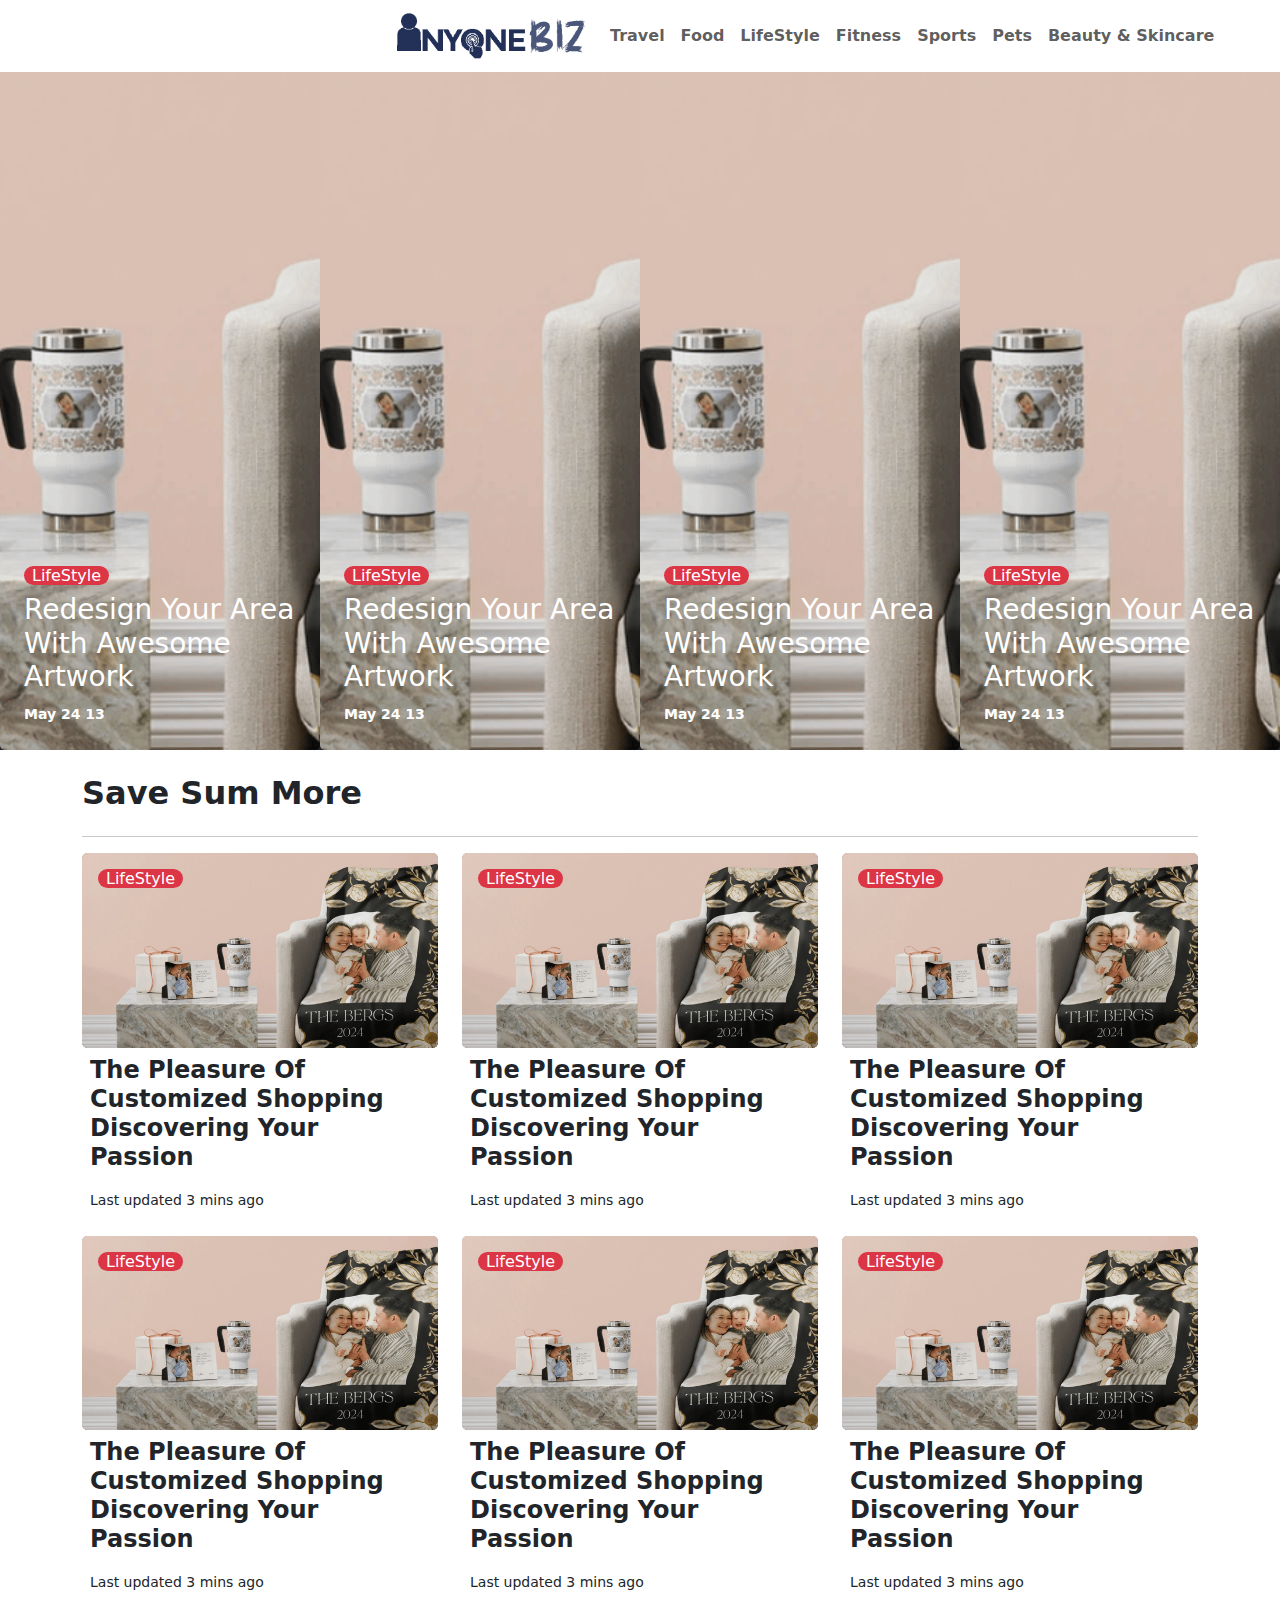
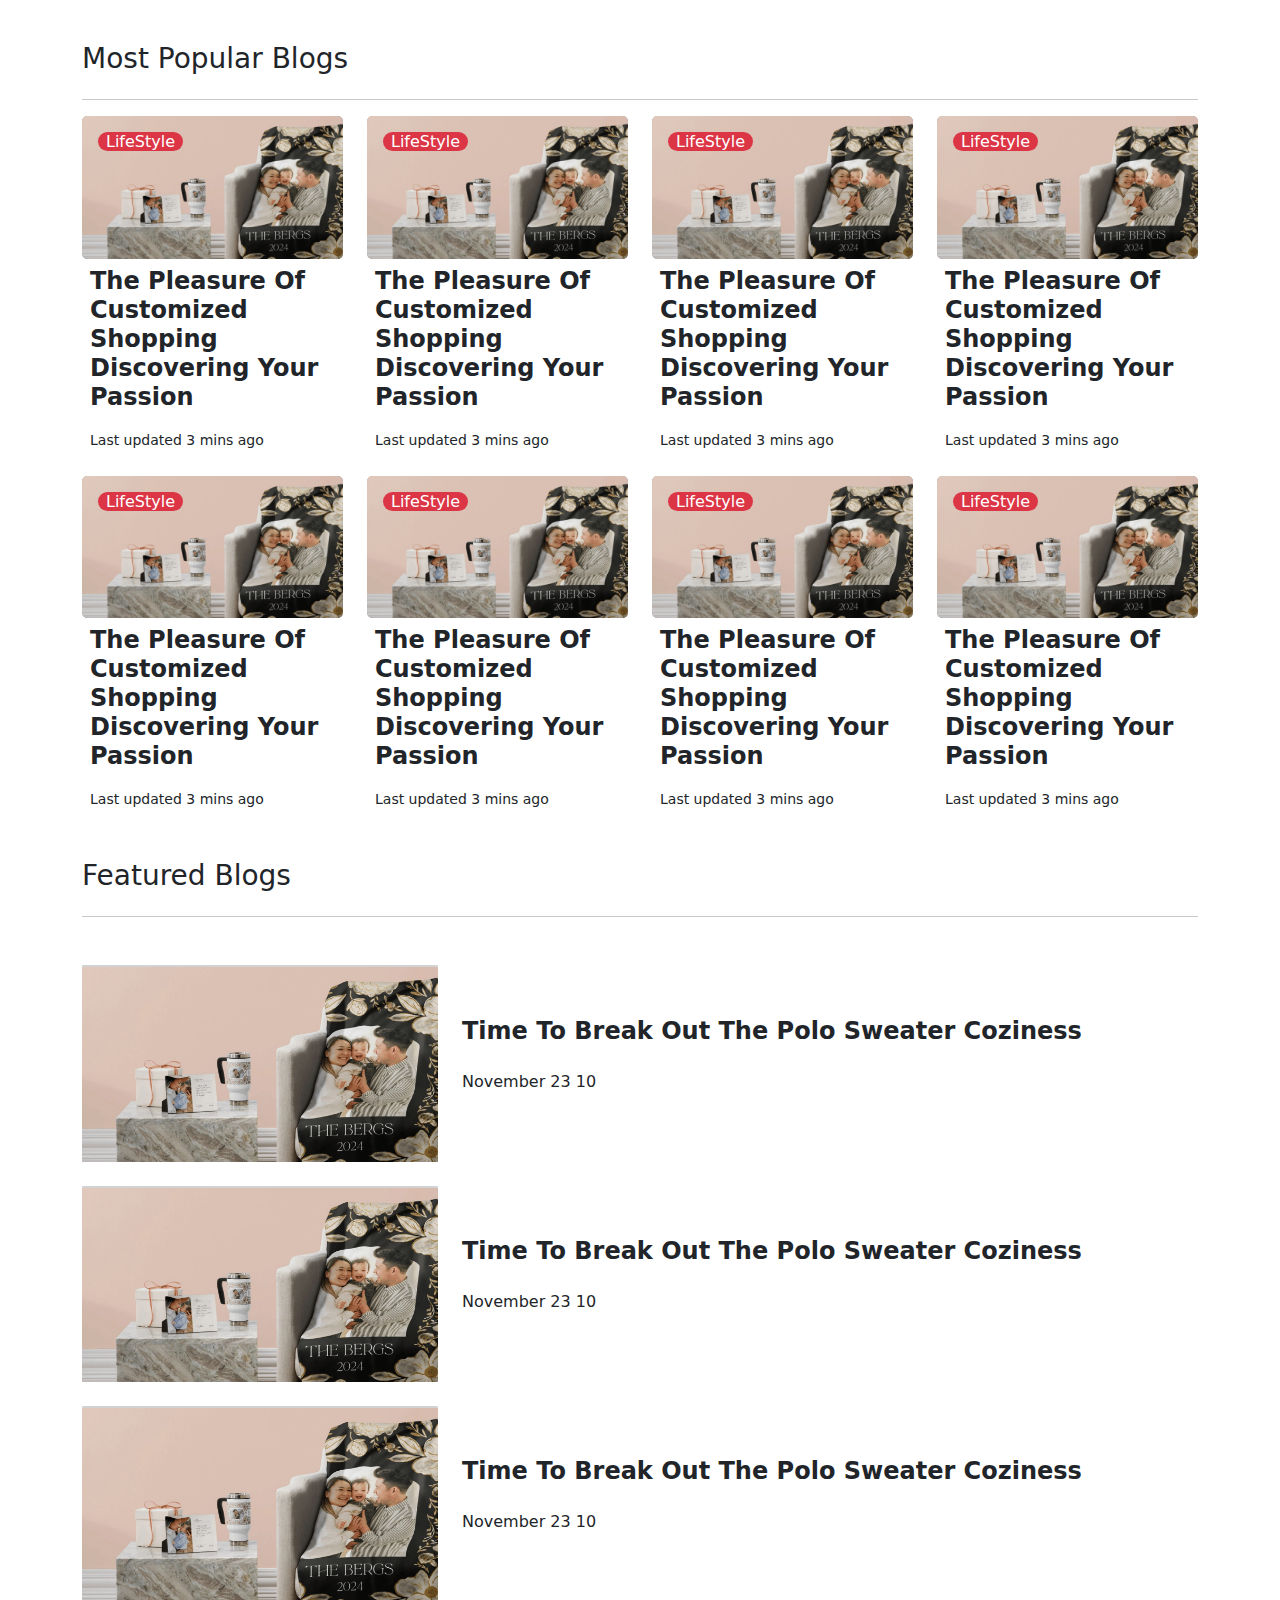
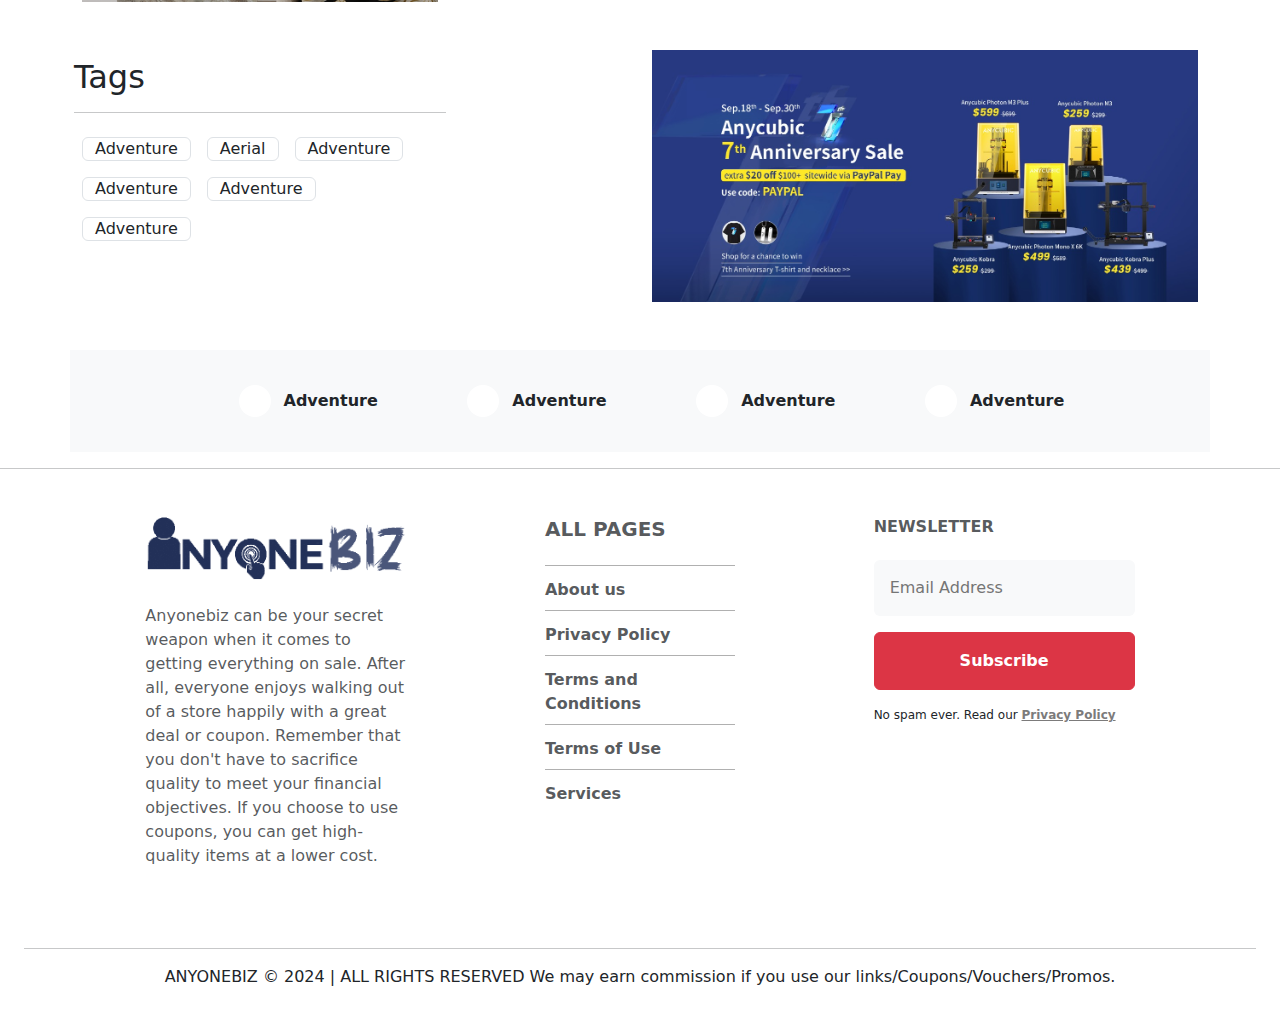
<file: AnyoneBiz/index.html>
<!doctype html>
<html lang="en">

<head>
    <meta charset="utf-8">
    <meta name="viewport" content="width=device-width, initial-scale=1">
    <title>Home</title>
    <link href="https://cdn.jsdelivr.net/npm/bootstrap@5.3.3/dist/css/bootstrap.min.css" rel="stylesheet"
        integrity="sha384-QWTKZyjpPEjISv5WaRU9OFeRpok6YctnYmDr5pNlyT2bRjXh0JMhjY6hW+ALEwIH" crossorigin="anonymous">
    <link rel="stylesheet" href="https://cdnjs.cloudflare.com/ajax/libs/font-awesome/6.5.2/css/all.min.css"
        integrity="sha512-SnH5WK+bZxgPHs44uWIX+LLJAJ9/2PkPKZ5QiAj6Ta86w+fsb2TkcmfRyVX3pBnMFcV7oQPJkl9QevSCWr3W6A=="
        crossorigin="anonymous" referrerpolicy="no-referrer" />
    <link rel="stylesheet" href="assets/scss/index.css">

</head>

<body>
    <!-- Navbar Start -->
    <header>
        <nav class="navbar navbar-expand-lg bg-white fixed-top">
            <div class="container-fluid">
                <a class="navbar-brand text-lg-end" href="/">
                    <img src="assets/images/logo.png" class="img-fluid col-4" alt="Logo">
                </a>
                <button class="navbar-toggler" type="button" data-bs-toggle="collapse" data-bs-target="#navbarNav"
                    aria-controls="navbarNav" aria-expanded="false" aria-label="Toggle navigation">
                    <span class="navbar-toggler-icon"></span>
                </button>
                <div class="collapse navbar-collapse" id="navbarNav">
                    <ul class="navbar-nav">
                        <li class="nav-item">
                            <a class="btn btn-light nav-link fw-bold" aria-current="page"
                                href="travel-section.html">Travel</a>
                        </li>
                        <li class="nav-item">
                            <a class="btn btn-light nav-link fw-bold" href="food-section.html">Food</a>
                        </li>
                        <li class="nav-item">
                            <a class="btn btn-light nav-link fw-bold" href="style-section.html">LifeStyle</a>
                        </li>
                        <li class="nav-item">
                            <a class="btn btn-light nav-link fw-bold" href="fitness-section.html">Fitness</a>
                        </li>
                        <li class="nav-item">
                            <a class="btn btn-light nav-link fw-bold" href="sports-section.html">Sports</a>
                        </li>
                        <li class="nav-item">
                            <a class="btn btn-light nav-link fw-bold" href="pets-section.html">Pets</a>
                        </li>
                        <li class="nav-item">
                            <a class="btn btn-light nav-link fw-bold" href="skincare-section.html">Beauty & Skincare</a>
                        </li>
                    </ul>
                </div>
            </div>
        </nav>
    </header>
    <!-- Navbar End -->

    <!-- Carousel Start -->
    <main>
        <div class="row g-0">
            <div class="col-lg-3 col-md-6 col-12">
                <a href="#" class="card text-bg-dark rounded-0 border-0">
                    <img src="assets/images/2343.png" class="card-img object-fit-cover" style="height: 750px;" alt="">
                    <div class="card-img-overlay d-flex flex-column justify-content-end p-4">
                        <h6 class="card-title"><span class="bg-danger rounded-5 px-2">LifeStyle</span></h6>
                        <h3 class="card-text">Redesign Your Area With Awesome Artwork</h3>
                        <p class="card-text"><small>May 24 13</small></p>
                    </div>
                </a>
            </div>
            <div class="col-lg-3 col-md-6 col-12">
                <a href="#" class="card text-bg-dark rounded-0 border-0">
                    <img src="assets/images/2343.png" class="card-img object-fit-cover" style="height: 750px;" alt="">
                    <div class="card-img-overlay d-flex flex-column justify-content-end p-4">
                        <h6 class="card-title"><span class="bg-danger rounded-5 px-2">LifeStyle</span></h6>
                        <h3 class="card-text">Redesign Your Area With Awesome Artwork</h3>
                        <p class="card-text"><small>May 24 13</small></p>
                    </div>
                </a>
            </div>
            <div class="col-lg-3 col-md-6 col-12">
                <a href="#" class="card text-bg-dark rounded-0 border-0">
                    <img src="assets/images/2343.png" class="card-img object-fit-cover" style="height: 750px;" alt="">
                    <div class="card-img-overlay d-flex flex-column justify-content-end p-4">
                        <h6 class="card-title"><span class="bg-danger rounded-5 px-2">LifeStyle</span></h6>
                        <h3 class="card-text">Redesign Your Area With Awesome Artwork</h3>
                        <p class="card-text"><small>May 24 13</small></p>
                    </div>
                </a>
            </div>
            <div class="col-lg-3 col-md-6 col-12">
                <a href="#" class="card text-bg-dark rounded-0 border-0">
                    <img src="assets/images/2343.png" class="card-img object-fit-cover" style="height: 750px;" alt="">
                    <div class="card-img-overlay d-flex flex-column justify-content-end p-4">
                        <h6 class="card-title"><span class="bg-danger rounded-5 px-2">LifeStyle</span></h6>
                        <h3 class="card-text">Redesign Your Area With Awesome Artwork</h3>
                        <p class="card-text"><small>May 24 13</small></p>
                    </div>
                </a>
            </div>
        </div>
    </main>
    <!-- Carousel End -->

    <!-- Blog Section Start -->
    <main>
        <section class="container my-3">
            <div class="">
                <h2 class="fw-bold py-2">
                    Save Sum More
                </h2>
                <hr>
                <div class="row">
                    <div class="col-lg-4 col-md-6 col-12">
                        <a href="#" class="card text-bg-dark border-0">
                            <img src="assets/images/2343.png" class="card-img" alt="...">
                            <div class="card-img-overlay">
                                <h6 class="card-title"><span class="bg-danger rounded-5 px-2">LifeStyle</span></h6>

                            </div>
                            <div class="bg-white p-2">
                                <a href="#" class="text-dark fw-bold h4">The Pleasure Of Customized Shopping Discovering
                                    Your
                                    Passion
                                </a>
                                <p class="text-dark mt-3"><small>Last updated 3 mins ago</small></p>
                            </div>
                        </a>
                    </div>
                    <div class="col-lg-4 col-md-6 col-12">
                        <a href="#" class="card text-bg-dark border-0">
                            <img src="assets/images/2343.png" class="card-img" alt="...">
                            <div class="card-img-overlay">
                                <h6 class="card-title"><span class="bg-danger rounded-5 px-2">LifeStyle</span></h6>

                            </div>
                            <div class="bg-white p-2">
                                <a href="#" class="text-dark fw-bold h4">The Pleasure Of Customized Shopping Discovering
                                    Your
                                    Passion
                                </a>
                                <p class="text-dark mt-3"><small>Last updated 3 mins ago</small></p>
                            </div>
                        </a>
                    </div>
                    <div class="col-lg-4 col-md-6 col-12">
                        <a href="#" class="card text-bg-dark border-0">
                            <img src="assets/images/2343.png" class="card-img" alt="...">
                            <div class="card-img-overlay">
                                <h6 class="card-title"><span class="bg-danger rounded-5 px-2">LifeStyle</span></h6>

                            </div>
                            <div class="bg-white p-2">
                                <a href="#" class="text-dark fw-bold h4">The Pleasure Of Customized Shopping Discovering
                                    Your
                                    Passion
                                </a>
                                <p class="text-dark mt-3"><small>Last updated 3 mins ago</small></p>
                            </div>
                        </a>
                    </div>
                    <div class="col-lg-4 col-md-6 col-12">
                        <a href="#" class="card text-bg-dark border-0">
                            <img src="assets/images/2343.png" class="card-img" alt="...">
                            <div class="card-img-overlay">
                                <h6 class="card-title"><span class="bg-danger rounded-5 px-2">LifeStyle</span></h6>

                            </div>
                            <div class="bg-white p-2">
                                <a href="#" class="text-dark fw-bold h4">The Pleasure Of Customized Shopping Discovering
                                    Your
                                    Passion
                                </a>
                                <p class="text-dark mt-3"><small>Last updated 3 mins ago</small></p>
                            </div>
                        </a>
                    </div>
                    <div class="col-lg-4 col-md-6 col-12">
                        <a href="#" class="card text-bg-dark border-0">
                            <img src="assets/images/2343.png" class="card-img" alt="...">
                            <div class="card-img-overlay">
                                <h6 class="card-title"><span class="bg-danger rounded-5 px-2">LifeStyle</span></h6>

                            </div>
                            <div class="bg-white p-2">
                                <a href="#" class="text-dark fw-bold h4">The Pleasure Of Customized Shopping Discovering
                                    Your
                                    Passion
                                </a>
                                <p class="text-dark mt-3"><small>Last updated 3 mins ago</small></p>
                            </div>
                        </a>
                    </div>
                    <div class="col-lg-4 col-md-6 col-12">
                        <a href="#" class="card text-bg-dark border-0">
                            <img src="assets/images/2343.png" class="card-img" alt="...">
                            <div class="card-img-overlay">
                                <h6 class="card-title"><span class="bg-danger rounded-5 px-2">LifeStyle</span></h6>

                            </div>
                            <div class="bg-white p-2">
                                <a href="#" class="text-dark fw-bold h4">The Pleasure Of Customized Shopping Discovering
                                    Your
                                    Passion
                                </a>
                                <p class="text-dark mt-3"><small>Last updated 3 mins ago</small></p>
                            </div>
                        </a>
                    </div>
                </div>
            </div>
        </section>
    </main>
    <!-- Blog Section End -->

    <!-- Popular Blogs Section Start -->
    <main>
        <section class="container my-3">
            <div>
                <h3 class="py-2">
                    Most Popular Blogs
                </h3>
                <hr>
                <div class="row">
                    <div class="col-lg-3 col-md-6 col-12">
                        <a href="#" class="card text-bg-dark border-0">
                            <img src="assets/images/2343.png" class="card-img" alt="...">
                            <div class="card-img-overlay">
                                <h6 class="card-title"><span class="bg-danger rounded-5 px-2">LifeStyle</span></h6>

                            </div>
                            <div class="bg-white p-2">
                                <a href="#" class="text-dark fw-bold h4">The Pleasure Of Customized Shopping Discovering
                                    Your
                                    Passion
                                </a>
                                <p class="text-dark mt-3"><small>Last updated 3 mins ago</small></p>
                            </div>
                        </a>
                    </div>
                    <div class="col-lg-3 col-md-6 col-12">
                        <a href="#" class="card text-bg-dark border-0">
                            <img src="assets/images/2343.png" class="card-img" alt="...">
                            <div class="card-img-overlay">
                                <h6 class="card-title"><span class="bg-danger rounded-5 px-2">LifeStyle</span></h6>

                            </div>
                            <div class="bg-white p-2">
                                <a href="#" class="text-dark fw-bold h4">The Pleasure Of Customized Shopping Discovering
                                    Your
                                    Passion
                                </a>
                                <p class="text-dark mt-3"><small>Last updated 3 mins ago</small></p>
                            </div>
                        </a>
                    </div>
                    <div class="col-lg-3 col-md-6 col-12">
                        <a href="#" class="card text-bg-dark border-0">
                            <img src="assets/images/2343.png" class="card-img" alt="...">
                            <div class="card-img-overlay">
                                <h6 class="card-title"><span class="bg-danger rounded-5 px-2">LifeStyle</span></h6>

                            </div>
                            <div class="bg-white p-2">
                                <a href="#" class="text-dark fw-bold h4">The Pleasure Of Customized Shopping Discovering
                                    Your
                                    Passion
                                </a>
                                <p class="text-dark mt-3"><small>Last updated 3 mins ago</small></p>
                            </div>
                        </a>
                    </div>
                    <div class="col-lg-3 col-md-6 col-12">
                        <a href="#" class="card text-bg-dark border-0">
                            <img src="assets/images/2343.png" class="card-img" alt="...">
                            <div class="card-img-overlay">
                                <h6 class="card-title"><span class="bg-danger rounded-5 px-2">LifeStyle</span></h6>

                            </div>
                            <div class="bg-white p-2">
                                <a href="#" class="text-dark fw-bold h4">The Pleasure Of Customized Shopping Discovering
                                    Your
                                    Passion
                                </a>
                                <p class="text-dark mt-3"><small>Last updated 3 mins ago</small></p>
                            </div>
                        </a>
                    </div>
                    <div class="col-lg-3 col-md-6 col-12">
                        <a href="#" class="card text-bg-dark border-0">
                            <img src="assets/images/2343.png" class="card-img" alt="...">
                            <div class="card-img-overlay">
                                <h6 class="card-title"><span class="bg-danger rounded-5 px-2">LifeStyle</span></h6>

                            </div>
                            <div class="bg-white p-2">
                                <a href="#" class="text-dark fw-bold h4">The Pleasure Of Customized Shopping Discovering
                                    Your
                                    Passion
                                </a>
                                <p class="text-dark mt-3"><small>Last updated 3 mins ago</small></p>
                            </div>
                        </a>
                    </div>
                    <div class="col-lg-3 col-md-6 col-12">
                        <a href="#" class="card text-bg-dark border-0 ">
                            <img src="assets/images/2343.png" class="card-img" alt="...">
                            <div class="card-img-overlay">
                                <h6 class="card-title"><span class="bg-danger rounded-5 px-2">LifeStyle</span></h6>

                            </div>
                            <div class="bg-white p-2">
                                <a href="#" class="text-dark fw-bold h4">The Pleasure Of Customized Shopping Discovering
                                    Your
                                    Passion
                                </a>
                                <p class="text-dark mt-3"><small>Last updated 3 mins ago</small></p>
                            </div>
                        </a>
                    </div>
                    <div class="col-lg-3 col-md-6 col-12">
                        <a href="#" class="card text-bg-dark border-0 ">
                            <img src="assets/images/2343.png" class="card-img" alt="...">
                            <div class="card-img-overlay">
                                <h6 class="card-title"><span class="bg-danger rounded-5 px-2">LifeStyle</span></h6>

                            </div>
                            <div class="bg-white p-2">
                                <a href="#" class="text-dark fw-bold h4">The Pleasure Of Customized Shopping Discovering
                                    Your
                                    Passion
                                </a>
                                <p class="text-dark mt-3"><small>Last updated 3 mins ago</small></p>
                            </div>
                        </a>
                    </div>
                    <div class="col-lg-3 col-md-6 col-12">
                        <a href="#" class="card text-bg-dark border-0 ">
                            <img src="assets/images/2343.png" class="card-img" alt="...">
                            <div class="card-img-overlay">
                                <h6 class="card-title"><span class="bg-danger rounded-5 px-2">LifeStyle</span></h6>

                            </div>
                            <div class="bg-white p-2">
                                <a href="#" class="text-dark fw-bold h4">The Pleasure Of Customized Shopping Discovering
                                    Your
                                    Passion
                                </a>
                                <p class="text-dark mt-3"><small>Last updated 3 mins ago</small></p>
                            </div>
                        </a>
                    </div>
                </div>
            </div>
        </section>
    </main>
    <!-- Popular Blogs Section End -->

    <!-- Featured Blogs Start -->
    <main>

        <section class="container">
            <h3 class="py-2">
                Featured Blogs
            </h3>
            <hr>
            <div class="mt-5">
                <div class="row align-items-center g-lg-4">
                    <!-- Left Side -->
                    <div class="col-lg-4 col-md-6">
                        <a href="#" class="card bg-white text-white">
                            <a href="#"><img src="assets/images/2343.png" class="img-fluid object-fit-cover"
                                    alt="..."></a>
                            <div class="card-img-overlay">
                                <h6 class="card-title"><span class="bg-danger rounded-5 px-2">LifeStyle</span></h6>
                            </div>
                        </a>
                    </div>
                    <!-- Right Side -->
                    <div class="col-lg-8 col-md-6">
                        <a href="#" class="h4 fw-bold">Time To Break Out The Polo Sweater Coziness</a>
                        <p class="mt-4">
                            <i class="fa-solid fa-briefcase"></i>
                            November 23 10
                        </p>
                    </div>
                    <!-- Left Side -->
                    <div class="col-lg-4 col-md-6">
                        <a href="#" class="card bg-white text-white">
                            <a href="#"><img src="assets/images/2343.png" class="img-fluid object-fit-cover"
                                    alt="..."></a>
                            <div class="card-img-overlay">
                                <h6 class="card-title"><span class="bg-danger rounded-5 px-2">LifeStyle</span></h6>
                            </div>
                        </a>
                    </div>
                    <!-- Right Side -->
                    <div class="col-lg-8 col-md-6">
                        <a href="#" class="h4 fw-bold">Time To Break Out The Polo Sweater Coziness</a>
                        <p class="mt-4">
                            <i class="fa-solid fa-briefcase"></i>
                            November 23 10
                        </p>
                    </div>
                    <!-- Left Side -->
                    <div class="col-lg-4 col-md-6">
                        <a href="#" class="card bg-white text-white">
                            <a href="#"><img src="assets/images/2343.png" class="img-fluid object-fit-cover"
                                    alt="..."></a>
                            <div class="card-img-overlay">
                                <h6 class="card-title"><span class="bg-danger rounded-5 px-2">LifeStyle</span></h6>
                            </div>
                        </a>
                    </div>
                    <!-- Right Side -->
                    <div class="col-lg-8 col-md-6">
                        <a href="#" class="h4 fw-bold">Time To Break Out The Polo Sweater Coziness</a>
                        <p class="mt-4">
                            <i class="fa-solid fa-briefcase"></i>
                            November 23 10
                        </p>
                    </div>

                </div>
            </div>
        </section>
    </main>
    <!-- Featured Blogs End -->

    <!-- Tags Section Start -->
    <main class="tag-section">
        <section class="container py-5">
            <div class="row justify-content-between">
                <div class="col-4 g-2">
                    <h2>Tags</h2>
                    <hr>
                    <div class="d-flex flex-wrap">
                        <div class="m-2"> <a href="#" class="btn border tag-links">Adventure</a></div>
                        <div class="m-2"> <a href="#" class="btn border tag-links">Aerial</a></div>
                        <div class="m-2"> <a href="#" class="btn border tag-links">Adventure</a></div>
                        <div class="m-2"> <a href="#" class="btn border tag-links">Adventure</a></div>
                        <div class="m-2"> <a href="#" class="btn border tag-links">Adventure</a></div>
                        <div class="m-2"> <a href="#" class="btn border tag-links">Adventure</a></div>
                    </div>
                </div>
                <div class="col-6">
                    <div><img src="assets/images/addBanner.jpg" alt="img" class="col-12"></div>
                </div>
            </div>
        </section>
    </main>
    <!-- Tags Section End -->

    <!-- Social Links Start -->
    <main class="social-section">
        <section>
            <div class="container bg-light p-4">
                <div class="mx-auto w-75">
                    <div class="row justify-content-between">
                        <div class="col-6 col-sm-4 col-md-3 col-lg-2 m-2 d-flex align-items-center">
                            <div class="rounded-circle p-3 bg-white"><i class="fa-brands fa-twitter"></i></div>
                            <a href="#" class="btn tag-links">Adventure</a>
                        </div>
                        <div class="col-6 col-sm-4 col-md-3 col-lg-2 m-2 d-flex align-items-center">
                            <div class="rounded-circle p-3 bg-white"><i class="fa-brands fa-twitter"></i></div>
                            <a href="#" class="btn tag-links">Adventure</a>
                        </div>
                        <div class="col-6 col-sm-4 col-md-3 col-lg-2 m-2 d-flex align-items-center">
                            <div class="rounded-circle p-3 bg-white"><i class="fa-brands fa-twitter"></i></div>
                            <a href="#" class="btn tag-links">Adventure</a>
                        </div>
                        <div class="col-6 col-sm-4 col-md-3 col-lg-2 m-2 d-flex align-items-center">
                            <div class="rounded-circle p-3 bg-white"><i class="fa-brands fa-twitter"></i></div>
                            <a href="#" class="btn tag-links">Adventure</a>
                        </div>
                    </div>
                </div>
            </div>
        </section>
    </main>
    <!-- Social Links End-->
    <hr>
    <!-- Footer Start -->

    <footer class="text-center text-lg-start text-muted">


        <!-- Section: Links  -->
        <section class="footer-section">
            <div class="container text-center text-md-start mt-5">
                <!-- Grid row -->
                <div class="row mt-3">
                    <!-- Grid column -->
                    <div class="col-md-3 col-lg-4 col-xl-3 mx-auto mb-4">
                        <!-- Content -->
                        <h6 class="text-uppercase fw-bold mb-4">
                            <img src="assets/images/logo.png" alt="img" class="img-fluid">
                        </h6>
                        <p>
                            Anyonebiz can be your secret weapon when it comes to getting everything on sale. After all,
                            everyone enjoys walking out of a store happily with a great deal or coupon. Remember that
                            you don't have to sacrifice quality to meet your financial objectives. If you choose to use
                            coupons, you can get high-quality items at a lower cost.
                        </p>
                    </div>
                    <!-- Grid column -->



                    <!-- Pages column -->
                    <div class="col-md-3 col-lg-2 col-xl-2 mx-auto px-0 mb-4 pages-section">
                        <!-- Links -->
                        <h5 class="text-uppercase fw-bold mb-4">
                            All Pages
                        </h5>

                        <p class="d-flex justify-content-between align-items-center pb-2">
                            <a href="/pages/about-us.html" class="text-reset">About us</a>
                            <i class="fa-solid fa-angle-right"></i>
                        </p>
                        <p class="d-flex justify-content-between align-items-center pb-2">
                            <a href="/pages/privacy-policy.html" class="text-reset">Privacy Policy</a>
                            <i class="fa-solid fa-angle-right"></i>
                        </p>
                        <p class="d-flex justify-content-between align-items-center pb-2">
                            <a href="/pages/terms-&-conditions.html" class="text-reset">Terms and Conditions</a>
                            <i class="fa-solid fa-angle-right"></i>
                        </p>
                        <p class="d-flex justify-content-between align-items-center pb-2">
                            <a href="/pages/terms-of-use.html" class="text-reset">Terms of Use</a>
                            <i class="fa-solid fa-angle-right"></i>
                        </p>
                        <p class="d-flex justify-content-between align-items-center pb-2">
                            <a href="store-section.html" class="text-reset">Services</a>
                            <i class="fa-solid fa-angle-right"></i>
                        </p>
                    </div>
                    <!-- Pages column -->

                    <!-- Subscribe column Start -->
                    <div class="col-md-4 col-lg-3 col-xl-3 mx-auto mb-md-0 mb-4 newsletter-section">
                        <!-- Links -->
                        <h6 class="text-uppercase fw-bold mb-4">Newsletter</h6>
                        <input type="text" class="w-100 p-3 rounded border-0 bg-light" placeholder="Email Address">
                        <button class="btn btn-danger p-3 w-100 my-3 fw-bold">Subscribe</button>
                        <p>No spam ever. Read our <a href="#">Privacy Policy</a></p>
                    </div>
                    <!-- Subscribe column End-->
                </div>
                <!-- Grid row -->
            </div>
        </section>
        <!-- Section: Links  -->


    </footer>
    <!-- Copyright -->
    <div class="p-4">
        <hr>
        <div class="container">
            <p class="text-center"> <span>ANYONEBIZ © 2024 |
                    ALL RIGHTS RESERVED</span> <span class="text-end">We may earn commission if you use our
                    links/Coupons/Vouchers/Promos.</span></p>
            <p class=""></p>
        </div>
    </div>

    <!-- Copyright -->

    <!-- Footer End -->

    <script src="https://cdn.jsdelivr.net/npm/bootstrap@5.3.3/dist/js/bootstrap.bundle.min.js"
        integrity="sha384-YvpcrYf0tY3lHB60NNkmXc5s9fDVZLESaAA55NDzOxhy9GkcIdslK1eN7N6jIeHz"
        crossorigin="anonymous"></script>
</body>

</html>
</file>
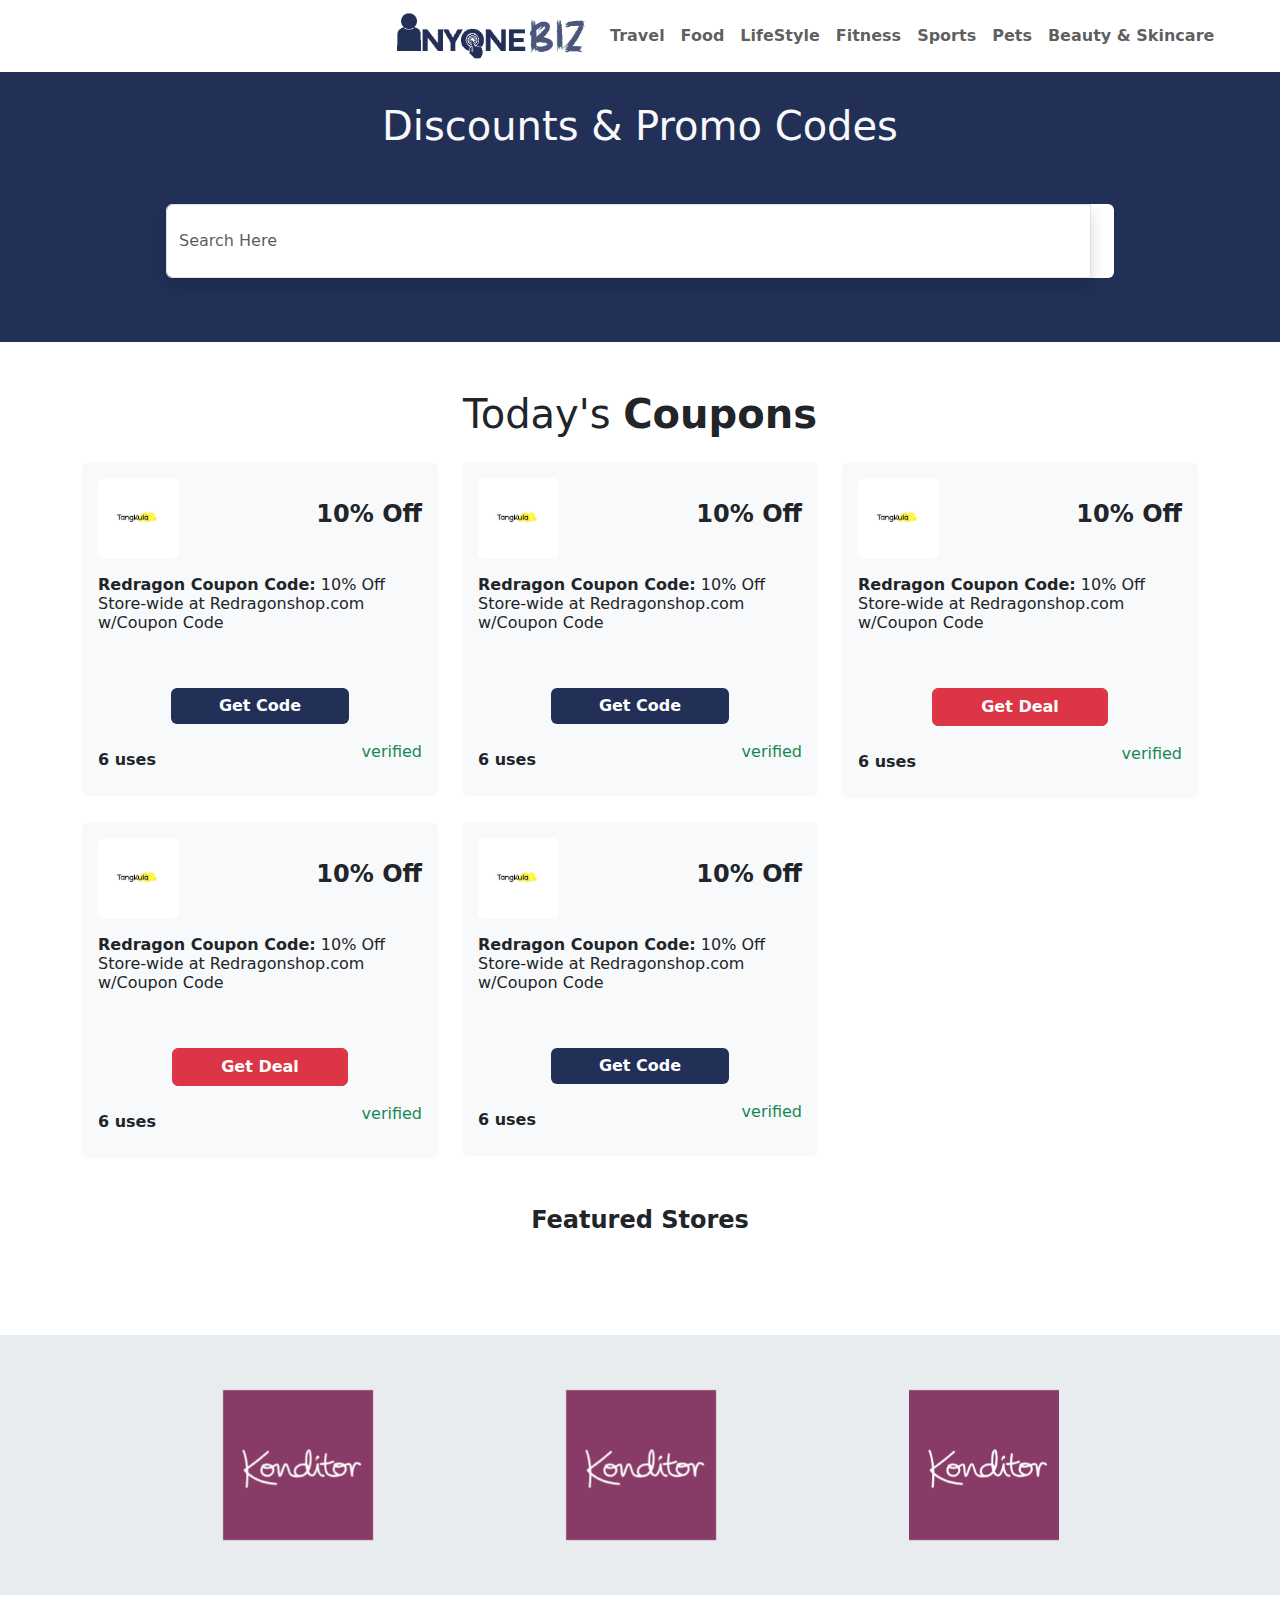
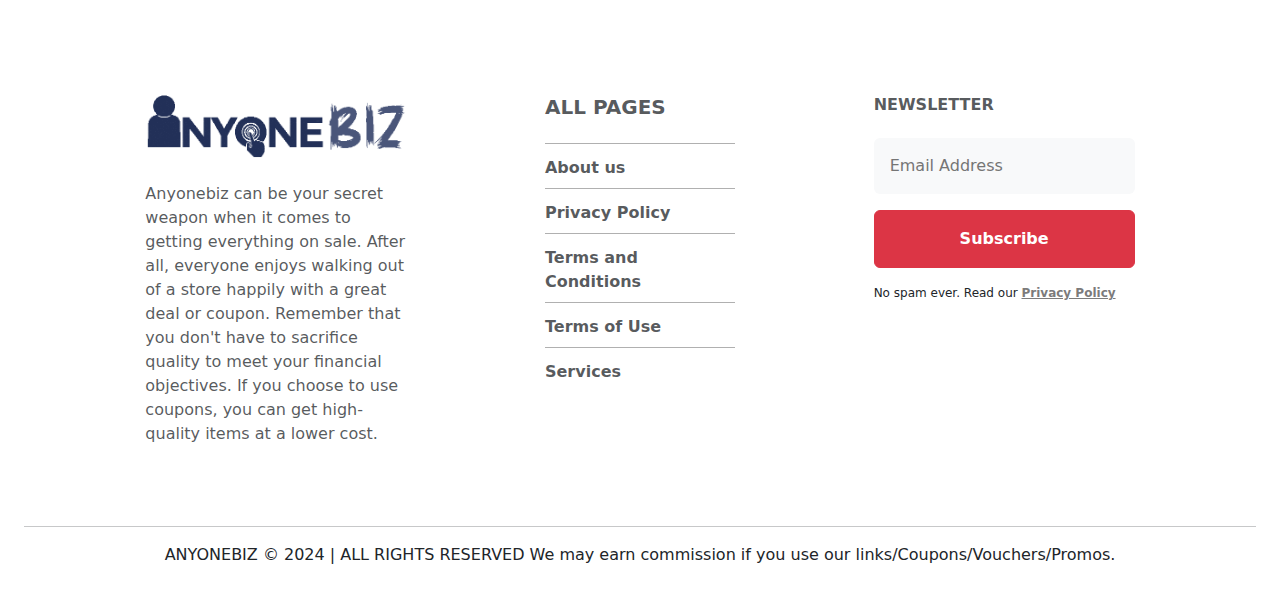
<file: AnyoneBiz/store-section.html>
<!DOCTYPE html>
<html lang="en">

<head>
    <meta charset="utf-8">
    <meta name="viewport" content="width=device-width, initial-scale=1">
    <title>Stores</title>
    <link href="https://cdn.jsdelivr.net/npm/bootstrap@5.3.3/dist/css/bootstrap.min.css" rel="stylesheet"
        integrity="sha384-QWTKZyjpPEjISv5WaRU9OFeRpok6YctnYmDr5pNlyT2bRjXh0JMhjY6hW+ALEwIH" crossorigin="anonymous">
    <link rel="stylesheet" href="https://cdnjs.cloudflare.com/ajax/libs/font-awesome/6.5.2/css/all.min.css"
        integrity="sha512-SnH5WK+bZxgPHs44uWIX+LLJAJ9/2PkPKZ5QiAj6Ta86w+fsb2TkcmfRyVX3pBnMFcV7oQPJkl9QevSCWr3W6A=="
        crossorigin="anonymous" referrerpolicy="no-referrer" />
    <link rel="stylesheet" href="assets/scss/index.css">
    <link rel="stylesheet" href="https://cdnjs.cloudflare.com/ajax/libs/OwlCarousel2/2.3.4/assets/owl.carousel.css"
        integrity="sha512-UTNP5BXLIptsaj5WdKFrkFov94lDx+eBvbKyoe1YAfjeRPC+gT5kyZ10kOHCfNZqEui1sxmqvodNUx3KbuYI/A=="
        crossorigin="anonymous" referrerpolicy="no-referrer" />
</head>

<body>
    <!-- Navbar Start -->
    <header>
        <nav class="navbar navbar-expand-lg bg-white fixed-top">
            <div class="container-fluid">
                <a class="navbar-brand text-lg-end" href="index.html">
                    <img src="assets/images/logo.png" class="img-fluid col-4" alt="Logo">
                </a>
                <button class="navbar-toggler" type="button" data-bs-toggle="collapse" data-bs-target="#navbarNav"
                    aria-controls="navbarNav" aria-expanded="false" aria-label="Toggle navigation">
                    <span class="navbar-toggler-icon"></span>
                </button>
                <div class="collapse navbar-collapse" id="navbarNav">
                    <ul class="navbar-nav">
                        <li class="nav-item">
                            <a class="btn btn-light nav-link fw-bold" aria-current="page"
                                href="travel-section.html">Travel</a>
                        </li>
                        <li class="nav-item">
                            <a class="btn btn-light nav-link fw-bold" href="food-section.html">Food</a>
                        </li>
                        <li class="nav-item">
                            <a class="btn btn-light nav-link fw-bold" href="style-section.html">LifeStyle</a>
                        </li>
                        <li class="nav-item">
                            <a class="btn btn-light nav-link fw-bold" href="fitness-section.html">Fitness</a>
                        </li>
                        <li class="nav-item">
                            <a class="btn btn-light nav-link fw-bold" href="sports-section.html">Sports</a>
                        </li>
                        <li class="nav-item">
                            <a class="btn btn-light nav-link fw-bold" href="pets-section.html">Pets</a>
                        </li>
                        <li class="nav-item">
                            <a class="btn btn-light nav-link fw-bold" href="skincare-section.html">Beauty & Skincare</a>
                        </li>
                    </ul>
                </div>
            </div>
        </nav>
    </header>
    <!-- Navbar End -->

    <!-- Search Bar Start -->
    <main style="background-color: #223058;">
        <section class="text-light p-5 my-5 container">
            <p class="text-center mb-5 fs-1">Discounts & Promo Codes</p>
            <div class="input-group mb-3 px-lg-5 mx-auto ">
                <input type="text" class="form-control py-lg-4 py-2 shadow" placeholder="Search Here"
                    aria-label="Sizing example input" aria-describedby="inputGroup-sizing-default">
                <span class="input-group-text bg-white border-0 fs-1"><i
                        class="fa-solid fa-circle-chevron-right"></i></span>
            </div>
        </section>
    </main>
    <!-- Search Bar End -->

    <!-- Coupon Section Start -->
    <main>
        <section class="container">
            <h2 class="text-center fs-1 my-4"> Today's <span class="fw-bold">Coupons</span></h2>
            <div class="row justify-content-start g-4">
                <div class="col-lg-4 col-md-6 col-12">
                    <div class="bg-body-tertiary p-3 rounded">
                        <a href="coupon-code-section.html" class="d-flex justify-content-between align-items-center">
                            <img src="assets/images/tangkula.png" alt="img" class="img-fluid w-25 rounded">
                            <h4 class="fw-bold text-dark">10% Off</h4>
                        </a>
                        <div class="py-3 text-center">
                            <h6 class="text-start"><span class="fw-bold">Redragon Coupon Code:</span> 10% Off Store-wide
                                at
                                Redragonshop.com
                                w/Coupon Code
                            </h6>
                            <a href="coupon-code-section.html" class="btn btn-primary fw-bold px-5 mt-5">Get Code</a>
                        </div>
                        <div class="d-flex align-items-center justify-content-between">
                            <span class="fw-bold">6 uses</span>
                            <p class="text-success">
                                <i class="fa-solid fa-circle-check"> </i>
                                <span>verified</span>
                            </p>
                        </div>
                    </div>
                </div>
                <div class="col-lg-4 col-md-6 col-12">
                    <div class="bg-body-tertiary p-3 rounded">
                        <a href="coupon-code-section.html" class="d-flex justify-content-between align-items-center">
                            <img src="assets/images/tangkula.png" alt="img" class="img-fluid w-25 rounded">
                            <h4 class="fw-bold text-dark">10% Off</h4>
                        </a>
                        <div class="py-3 text-center">
                            <h6 class="text-start"><span class="fw-bold">Redragon Coupon Code:</span> 10% Off Store-wide
                                at
                                Redragonshop.com
                                w/Coupon Code
                            </h6>
                            <a href="coupon-code-section.html" class="btn btn-primary fw-bold px-5 mt-5">Get Code</a>
                        </div>
                        <div class="d-flex align-items-center justify-content-between">
                            <span class="fw-bold">6 uses</span>
                            <p class="text-success">
                                <i class="fa-solid fa-circle-check"> </i>
                                <span>verified</span>
                            </p>
                        </div>
                    </div>
                </div>
                <div class="col-lg-4 col-md-6 col-12">
                    <div class="bg-body-tertiary p-3 rounded">
                        <a href="coupon-code-section.html" class="d-flex justify-content-between align-items-center">
                            <img src="assets/images/tangkula.png" alt="img" class="img-fluid w-25 rounded">
                            <h4 class="fw-bold text-dark">10% Off</h4>
                        </a>
                        <div class="py-3 text-center">
                            <h6 class="text-start"><span class="fw-bold">Redragon Coupon Code:</span> 10% Off Store-wide
                                at
                                Redragonshop.com
                                w/Coupon Code
                            </h6>
                            <a href="coupon-code-section.html" class="btn btn-danger fw-bold px-5 mt-5">Get Deal</a>
                        </div>
                        <div class="d-flex align-items-center justify-content-between">
                            <span class="fw-bold">6 uses</span>
                            <p class="text-success">
                                <i class="fa-solid fa-circle-check"> </i>
                                <span>verified</span>
                            </p>
                        </div>
                    </div>
                </div>
                <div class="col-lg-4 col-md-6 col-12">
                    <div class="bg-body-tertiary p-3 rounded">
                        <a href="coupon-code-section.html" class="d-flex justify-content-between align-items-center">
                            <img src="assets/images/tangkula.png" alt="img" class="img-fluid w-25 rounded">
                            <h4 class="fw-bold text-dark">10% Off</h4>
                        </a>
                        <div class="py-3 text-center">
                            <h6 class="text-start"><span class="fw-bold">Redragon Coupon Code:</span> 10% Off Store-wide
                                at
                                Redragonshop.com
                                w/Coupon Code
                            </h6>
                            <a href="coupon-code-section.html" class="btn btn-danger fw-bold px-5 mt-5">Get Deal</a>
                        </div>
                        <div class="d-flex align-items-center justify-content-between">
                            <span class="fw-bold">6 uses</span>
                            <p class="text-success">
                                <i class="fa-solid fa-circle-check"> </i>
                                <span>verified</span>
                            </p>
                        </div>
                    </div>
                </div>
                <div class="col-lg-4 col-md-6 col-12">
                    <div class="bg-body-tertiary p-3 rounded">
                        <a href="coupon-code-section.html" class="d-flex justify-content-between align-items-center">
                            <img src="assets/images/tangkula.png" alt="img" class="img-fluid w-25 rounded">
                            <h4 class="fw-bold text-dark">10% Off</h4>
                        </a>
                        <div class="py-3 text-center">
                            <h6 class="text-start"><span class="fw-bold">Redragon Coupon Code:</span> 10% Off Store-wide
                                at
                                Redragonshop.com
                                w/Coupon Code
                            </h6>
                            <a href="coupon-code-section.html" class="btn btn-primary fw-bold px-5 mt-5">Get Code</a>
                        </div>
                        <div class="d-flex align-items-center justify-content-between">
                            <span class="fw-bold">6 uses</span>
                            <p class="text-success">
                                <i class="fa-solid fa-circle-check"> </i>
                                <span>verified</span>
                            </p>
                        </div>
                    </div>
                </div>
            </div>
        </section>
    </main>
    <!-- Coupon Section End -->

    <!-- Store Carousel Start -->
    <main>
        <section class="mt-5">
            <h4 class="text-center fw-bold">Featured Stores</h4>
            <div class="main-body bg-body-secondary">
                <div class="contain">
                    <div id="owl-carousel" class="owl-carousel owl-theme">
                        <div class="item">
                            <img src="assets/images/kontidor.png" alt="img" class="object-fit-cover img-fluid">
                        </div>
                        <div class="item">
                            <img src="assets/images/kontidor.png" alt="img" class="object-fit-cover img-fluid">
                        </div>
                        <div class="item">
                            <img src="assets/images/kontidor.png" alt="img" class="object-fit-cover img-fluid">
                        </div>
                        <div class="item">
                            <img src="assets/images/kontidor.png" alt="img" class="object-fit-cover img-fluid">
                        </div>
                        <div class="item">
                            <img src="assets/images/kontidor.png" alt="img" class="object-fit-cover img-fluid">
                        </div>
                        <div class="item">
                            <img src="assets/images/kontidor.png" alt="img" class="object-fit-cover img-fluid">
                        </div>
                    </div>
                </div>
            </div>
        </section>
    </main>
    <!-- Store Carousel End -->

    <!-- Footer Start -->

    <footer class="text-center text-lg-start text-muted">


        <!-- Section: Links  -->
        <section class="footer-section">
            <div class="container text-center text-md-start mt-5">
                <!-- Grid row -->
                <div class="row mt-3">
                    <!-- Grid column -->
                    <div class="col-md-3 col-lg-4 col-xl-3 mx-auto mb-4">
                        <!-- Content -->
                        <h6 class="text-uppercase fw-bold mb-4">
                            <img src="assets/images/logo.png" alt="img" class="img-fluid">
                        </h6>
                        <p>
                            Anyonebiz can be your secret weapon when it comes to getting everything on sale. After all,
                            everyone enjoys walking out of a store happily with a great deal or coupon. Remember that
                            you don't have to sacrifice quality to meet your financial objectives. If you choose to use
                            coupons, you can get high-quality items at a lower cost.
                        </p>
                    </div>
                    <!-- Grid column -->



                    <!-- Pages column -->
                    <div class="col-md-3 col-lg-2 col-xl-2 mx-auto px-0 mb-4 pages-section">
                        <!-- Links -->
                        <h5 class="text-uppercase fw-bold mb-4">
                            All Pages
                        </h5>

                        <p class="d-flex justify-content-between align-items-center pb-2">
                            <a href="/pages/about-us.html" class="text-reset">About us</a>
                            <i class="fa-solid fa-angle-right"></i>
                        </p>
                        <p class="d-flex justify-content-between align-items-center pb-2">
                            <a href="/pages/privacy-policy.html" class="text-reset">Privacy Policy</a>
                            <i class="fa-solid fa-angle-right"></i>
                        </p>
                        <p class="d-flex justify-content-between align-items-center pb-2">
                            <a href="/pages/terms-&-conditions.html" class="text-reset">Terms and Conditions</a>
                            <i class="fa-solid fa-angle-right"></i>
                        </p>
                        <p class="d-flex justify-content-between align-items-center pb-2">
                            <a href="/pages/terms-of-use.html" class="text-reset">Terms of Use</a>
                            <i class="fa-solid fa-angle-right"></i>
                        </p>
                        <p class="d-flex justify-content-between align-items-center pb-2">
                            <a href="store-section.html" class="text-reset">Services</a>
                            <i class="fa-solid fa-angle-right"></i>
                        </p>
                    </div>
                    <!-- Pages column -->

                    <!-- Subscribe column Start -->
                    <div class="col-md-4 col-lg-3 col-xl-3 mx-auto mb-md-0 mb-4 newsletter-section">
                        <!-- Links -->
                        <h6 class="text-uppercase fw-bold mb-4">Newsletter</h6>
                        <input type="text" class="w-100 p-3 rounded border-0 bg-light" placeholder="Email Address">
                        <button class="btn btn-danger p-3 w-100 my-3 fw-bold">Subscribe</button>
                        <p>No spam ever. Read our <a href="#">Privacy Policy</a></p>
                    </div>
                    <!-- Subscribe column End-->
                </div>
                <!-- Grid row -->
            </div>
        </section>
        <!-- Section: Links  -->


    </footer>
    <!-- Copyright -->
    <div class="p-4">
        <hr>
        <div class="container">
            <p class="text-center"> <span>ANYONEBIZ © 2024 |
                    ALL RIGHTS RESERVED</span> <span class="text-end">We may earn commission if you use our
                    links/Coupons/Vouchers/Promos.</span></p>
            <p class=""></p>
        </div>
    </div>

    <!-- Copyright -->

    <!-- Footer End -->

    <script src="https://cdn.jsdelivr.net/npm/@popperjs/core@2.11.8/dist/umd/popper.min.js"></script>
    <script src="https://cdn.jsdelivr.net/npm/bootstrap@5.3.3/dist/js/bootstrap.bundle.min.js"></script>
    <script src="https://cdnjs.cloudflare.com/ajax/libs/jquery/3.6.0/jquery.min.js"></script>
    <script src="https://cdnjs.cloudflare.com/ajax/libs/OwlCarousel2/2.3.4/owl.carousel.min.js"></script>
    <script src="assets/JS/carousel.js"></script>
</body>

</html>
</file>
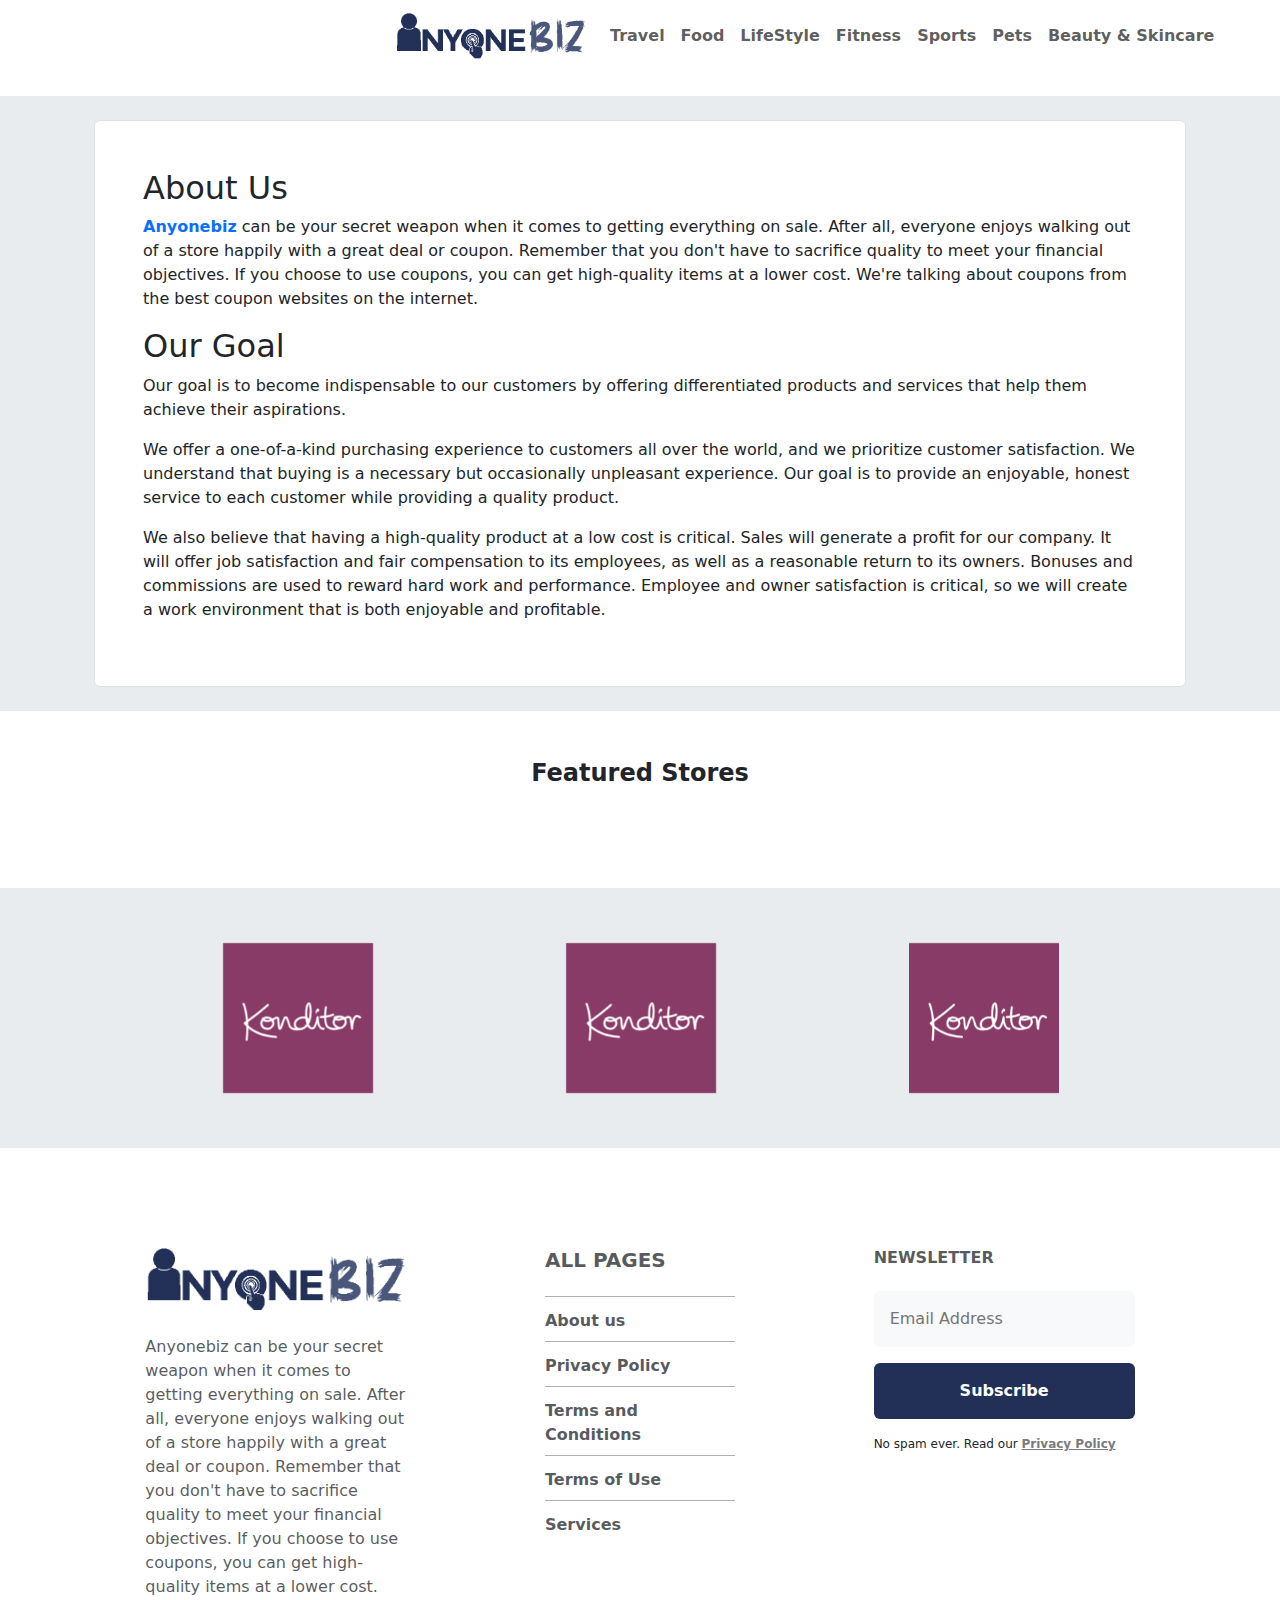
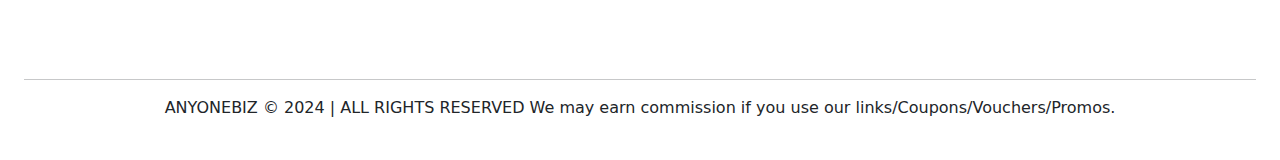
<file: AnyoneBiz/pages/about-us.html>
<!DOCTYPE html>
<html lang="en">

<head>
    <meta charset="utf-8">
    <meta name="viewport" content="width=device-width, initial-scale=1">
    <title>about</title>
    <link href="https://cdn.jsdelivr.net/npm/bootstrap@5.3.3/dist/css/bootstrap.min.css" rel="stylesheet"
        integrity="sha384-QWTKZyjpPEjISv5WaRU9OFeRpok6YctnYmDr5pNlyT2bRjXh0JMhjY6hW+ALEwIH" crossorigin="anonymous">
    <link rel="stylesheet" href="https://cdnjs.cloudflare.com/ajax/libs/font-awesome/6.5.2/css/all.min.css"
        integrity="sha512-SnH5WK+bZxgPHs44uWIX+LLJAJ9/2PkPKZ5QiAj6Ta86w+fsb2TkcmfRyVX3pBnMFcV7oQPJkl9QevSCWr3W6A=="
        crossorigin="anonymous" referrerpolicy="no-referrer" />

    <link rel="stylesheet" href="https://cdnjs.cloudflare.com/ajax/libs/OwlCarousel2/2.3.4/assets/owl.carousel.css"
        integrity="sha512-UTNP5BXLIptsaj5WdKFrkFov94lDx+eBvbKyoe1YAfjeRPC+gT5kyZ10kOHCfNZqEui1sxmqvodNUx3KbuYI/A=="
        crossorigin="anonymous" referrerpolicy="no-referrer" />
    <link rel="stylesheet" href="../assets/scss/index.css">
</head>

<body>
    <!-- Navbar Start -->
    <header>
        <nav class="navbar navbar-expand-lg bg-white fixed-top">
            <div class="container-fluid">
                <a class="navbar-brand text-xl-end" href="/">
                    <img src="../assets/images/logo.png" class="img-fluid col-4" alt="Logo">
                </a>
                <button class="navbar-toggler" type="button" data-bs-toggle="collapse" data-bs-target="#navbarNav"
                    aria-controls="navbarNav" aria-expanded="false" aria-label="Toggle navigation">
                    <span class="navbar-toggler-icon"></span>
                </button>
                <div class="collapse navbar-collapse" id="navbarNav">
                    <ul class="navbar-nav">
                        <li class="nav-item">
                            <a class="btn btn-light nav-link fw-bold" aria-current="page"
                                href="../travel-section.html">Travel</a>
                        </li>
                        <li class="nav-item">
                            <a class="btn btn-light nav-link fw-bold" href="../food-section.html">Food</a>
                        </li>
                        <li class="nav-item">
                            <a class="btn btn-light nav-link fw-bold" href="../style-section.html">LifeStyle</a>
                        </li>
                        <li class="nav-item">
                            <a class="btn btn-light nav-link fw-bold" href="../fitness-section.html">Fitness</a>
                        </li>
                        <li class="nav-item">
                            <a class="btn btn-light nav-link fw-bold" href="../sports-section.html">Sports</a>
                        </li>
                        <li class="nav-item">
                            <a class="btn btn-light nav-link fw-bold" href="../pets-section.html">Pets</a>
                        </li>
                        <li class="nav-item">
                            <a class="btn btn-light nav-link fw-bold" href="../skincare-section.html">Beauty &
                                Skincare</a>
                        </li>
                    </ul>
                </div>
            </div>
        </nav>
    </header>
    <!-- Navbar End -->
    <br><br>
    <br><br>
    <!-- Content Section Start -->

    <main class=" bg-body-secondary">
        <section class="container p-2 p-md-4">
            <div class="container-fluid bg-white p-md-5 p-3 border rounded">
                <div>
                    <h2>
                        About Us
                    </h2>
                    <p><a href="#">Anyonebiz</a> can be your secret weapon when it comes to getting everything on sale.
                        After all, everyone
                        enjoys walking out of a store happily with a great deal or coupon. Remember that you don't have
                        to
                        sacrifice quality to meet your financial objectives. If you choose to use coupons, you can get
                        high-quality items at a lower cost. We're talking about coupons from the best coupon websites on
                        the
                        internet.
                    </p>
                </div>
                <h2>
                    Our Goal
                </h2>
                <p>
                    Our goal is to become indispensable to our customers by offering differentiated products and
                    services
                    that help them achieve their aspirations.
                </p>
                <p>
                    We offer a one-of-a-kind purchasing experience to customers all over the world, and we prioritize
                    customer satisfaction. We understand that buying is a necessary but occasionally unpleasant
                    experience. Our goal is to provide an enjoyable, honest service to each customer while providing a
                    quality product.
                </p>
                <p>
                    We also believe that having a high-quality product at a low cost is critical. Sales will generate a
                    profit for our company. It will offer job satisfaction and fair compensation to its employees, as
                    well as a reasonable return to its owners. Bonuses and commissions are used to reward hard work and
                    performance. Employee and owner satisfaction is critical, so we will create a work environment that
                    is both enjoyable and profitable.
                </p>
            </div>
        </section>
    </main>

    <!-- Content Section End -->

    <!-- Store Carousel Start -->
    <main>
        <section class="mt-5">
            <h4 class="text-center fw-bold">Featured Stores</h4>
            <div class="main-body bg-body-secondary">
                <div class="contain">
                    <div id="owl-carousel" class="owl-carousel owl-theme">
                        <div class="item">
                            <img src="../assets/images/kontidor.png" alt="img" class="object-fit-cover img-fluid">
                        </div>
                        <div class="item">
                            <img src="../assets/images/kontidor.png" alt="img" class="object-fit-cover img-fluid">
                        </div>
                        <div class="item">
                            <img src="../assets/images/kontidor.png" alt="img" class="object-fit-cover img-fluid">
                        </div>
                        <div class="item">
                            <img src="../assets/images/kontidor.png" alt="img" class="object-fit-cover img-fluid">
                        </div>
                        <div class="item">
                            <img src="../assets/images/kontidor.png" alt="img" class="object-fit-cover img-fluid">
                        </div>
                        <div class="item">
                            <img src="../assets/images/kontidor.png" alt="img" class="object-fit-cover img-fluid">
                        </div>
                    </div>
                </div>
            </div>
        </section>
    </main>
    <!-- Store Carousel End -->

    <!-- Footer Start -->

    <footer class="text-center text-lg-start text-muted">


        <!-- Section: Links  -->
        <section class="footer-section">
            <div class="container text-center text-md-start mt-5">
                <!-- Grid row -->
                <div class="row mt-3">
                    <!-- Grid column -->
                    <div class="col-md-3 col-lg-4 col-xl-3 mx-auto mb-4">
                        <!-- Content -->
                        <h6 class="text-uppercase fw-bold mb-4">
                            <img src="../assets/images/logo.png" alt="img" class="img-fluid">
                        </h6>
                        <p>
                            Anyonebiz can be your secret weapon when it comes to getting everything on sale. After all,
                            everyone enjoys walking out of a store happily with a great deal or coupon. Remember that
                            you don't have to sacrifice quality to meet your financial objectives. If you choose to use
                            coupons, you can get high-quality items at a lower cost.
                        </p>
                    </div>
                    <!-- Grid column -->



                    <!-- Pages column -->
                    <div class="col-md-3 col-lg-2 col-xl-2 mx-auto px-0 mb-4 pages-section">
                        <!-- Links -->
                        <h5 class="text-uppercase fw-bold mb-4">
                            All Pages
                        </h5>

                        <p class="d-flex justify-content-between align-items-center pb-2">
                            <a href="about-us.html" class="text-reset">About us</a>
                            <i class="fa-solid fa-angle-right"></i>
                        </p>
                        <p class="d-flex justify-content-between align-items-center pb-2">
                            <a href="privacy-policy.html" class="text-reset">Privacy Policy</a>
                            <i class="fa-solid fa-angle-right"></i>
                        </p>
                        <p class="d-flex justify-content-between align-items-center pb-2">
                            <a href="terms-&-conditions.html" class="text-reset">Terms and Conditions</a>
                            <i class="fa-solid fa-angle-right"></i>
                        </p>
                        <p class="d-flex justify-content-between align-items-center pb-2">
                            <a href="terms-of-use.html" class="text-reset">Terms of Use</a>
                            <i class="fa-solid fa-angle-right"></i>
                        </p>
                        <p class="d-flex justify-content-between align-items-center pb-2">
                            <a href="../store-section.html" class="text-reset">Services</a>
                            <i class="fa-solid fa-angle-right"></i>
                        </p>
                    </div>
                    <!-- Pages column -->

                    <!-- Subscribe column Start -->
                    <div class="col-md-4 col-lg-3 col-xl-3 mx-auto mb-md-0 mb-4 newsletter-section">
                        <!-- Links -->
                        <h6 class="text-uppercase fw-bold mb-4">Newsletter</h6>
                        <input type="text" class="w-100 p-3 rounded border-0 bg-light" placeholder="Email Address">
                        <button class="btn btn-primary p-3 w-100 my-3 fw-bold">Subscribe</button>
                        <p>No spam ever. Read our <a href="#">Privacy Policy</a></p>
                    </div>
                    <!-- Subscribe column End-->
                </div>
                <!-- Grid row -->
            </div>
        </section>
        <!-- Section: Links  -->


    </footer>
    <!-- Copyright -->
    <div class="p-4">
        <hr>
        <div class="container">
            <p class="text-center"> <span>ANYONEBIZ © 2024 |
                    ALL RIGHTS RESERVED</span> <span class="text-end">We may earn commission if you use our
                    links/Coupons/Vouchers/Promos.</span></p>
            <p class=""></p>
        </div>
    </div>

    <!-- Copyright -->

    <!-- Footer End -->


    <script src="https://cdn.jsdelivr.net/npm/@popperjs/core@2.11.8/dist/umd/popper.min.js"></script>
    <script src="https://cdn.jsdelivr.net/npm/bootstrap@5.3.3/dist/js/bootstrap.bundle.min.js"></script>
    <script src="https://cdnjs.cloudflare.com/ajax/libs/jquery/3.6.0/jquery.min.js"></script>
    <script src="https://cdnjs.cloudflare.com/ajax/libs/OwlCarousel2/2.3.4/owl.carousel.min.js"></script>
    <script src="../assets/JS/carousel.js"></script>

</body>

</html>
</file>
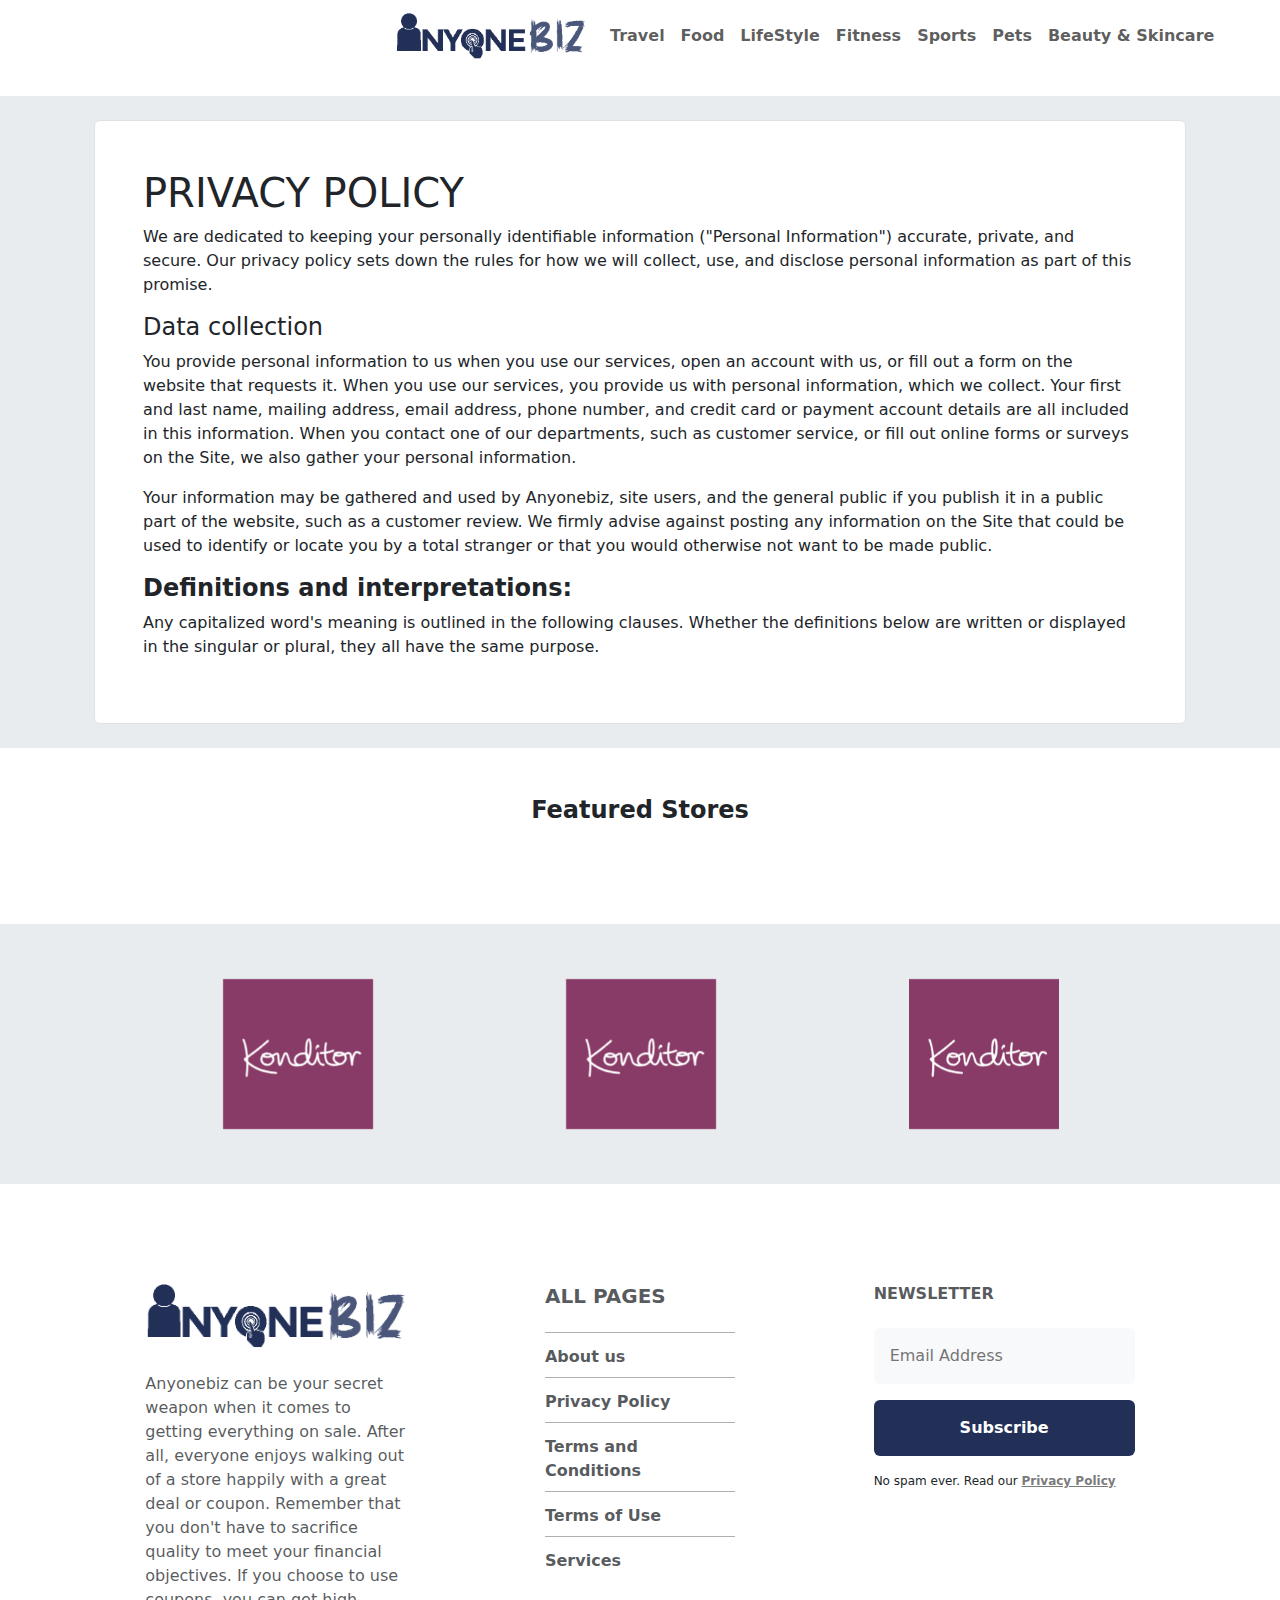
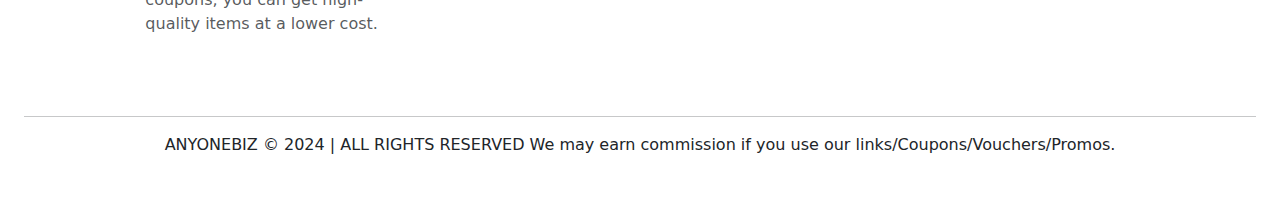
<file: AnyoneBiz/pages/privacy-policy.html>
<!DOCTYPE html>
<html lang="en">

<head>
    <meta charset="utf-8">
    <meta name="viewport" content="width=device-width, initial-scale=1">
    <title>privacy</title>
    <link href="https://cdn.jsdelivr.net/npm/bootstrap@5.3.3/dist/css/bootstrap.min.css" rel="stylesheet"
        integrity="sha384-QWTKZyjpPEjISv5WaRU9OFeRpok6YctnYmDr5pNlyT2bRjXh0JMhjY6hW+ALEwIH" crossorigin="anonymous">
    <link rel="stylesheet" href="https://cdnjs.cloudflare.com/ajax/libs/font-awesome/6.5.2/css/all.min.css"
        integrity="sha512-SnH5WK+bZxgPHs44uWIX+LLJAJ9/2PkPKZ5QiAj6Ta86w+fsb2TkcmfRyVX3pBnMFcV7oQPJkl9QevSCWr3W6A=="
        crossorigin="anonymous" referrerpolicy="no-referrer" />

    <link rel="stylesheet" href="https://cdnjs.cloudflare.com/ajax/libs/OwlCarousel2/2.3.4/assets/owl.carousel.css"
        integrity="sha512-UTNP5BXLIptsaj5WdKFrkFov94lDx+eBvbKyoe1YAfjeRPC+gT5kyZ10kOHCfNZqEui1sxmqvodNUx3KbuYI/A=="
        crossorigin="anonymous" referrerpolicy="no-referrer" />
    <link rel="stylesheet" href="../assets/scss/index.css">
</head>

<body>
    <!-- Navbar Start -->
    <header>
        <nav class="navbar navbar-expand-lg bg-white fixed-top">
            <div class="container-fluid">
                <a class="navbar-brand text-xl-end" href="/">
                    <img src="../assets/images/logo.png" class="img-fluid col-4" alt="Logo">
                </a>
                <button class="navbar-toggler" type="button" data-bs-toggle="collapse" data-bs-target="#navbarNav"
                    aria-controls="navbarNav" aria-expanded="false" aria-label="Toggle navigation">
                    <span class="navbar-toggler-icon"></span>
                </button>
                <div class="collapse navbar-collapse" id="navbarNav">
                    <ul class="navbar-nav">
                        <li class="nav-item">
                            <a class="btn btn-light nav-link fw-bold" aria-current="page"
                                href="../travel-section.html">Travel</a>
                        </li>
                        <li class="nav-item">
                            <a class="btn btn-light nav-link fw-bold" href="../food-section.html">Food</a>
                        </li>
                        <li class="nav-item">
                            <a class="btn btn-light nav-link fw-bold" href="../style-section.html">LifeStyle</a>
                        </li>
                        <li class="nav-item">
                            <a class="btn btn-light nav-link fw-bold" href="../fitness-section.html">Fitness</a>
                        </li>
                        <li class="nav-item">
                            <a class="btn btn-light nav-link fw-bold" href="../sports-section.html">Sports</a>
                        </li>
                        <li class="nav-item">
                            <a class="btn btn-light nav-link fw-bold" href="../pets-section.html">Pets</a>
                        </li>
                        <li class="nav-item">
                            <a class="btn btn-light nav-link fw-bold" href="../skincare-section.html">Beauty &
                                Skincare</a>
                        </li>
                    </ul>
                </div>
            </div>
        </nav>
    </header>
    <!-- Navbar End -->
    <br><br>
    <br><br>
    <!-- Content Section Start -->

    <main class=" bg-body-secondary">
        <section class="container p-2 p-md-4">
            <div class="container-fluid bg-white p-md-5 p-3 border rounded">
                <div>
                    <h1 class="fw-normal text-uppercase">
                        Privacy Policy
                    </h1>
                    <p>We are dedicated to keeping your personally identifiable information ("Personal Information")
                        accurate, private, and secure. Our privacy policy sets down the rules for how we will collect,
                        use, and disclose personal information as part of this promise.
                    </p>
                </div>
                <h4>
                    Data collection
                </h4>
                <p>
                    You provide personal information to us when you use our services, open an account with us, or fill
                    out a form on the website that requests it. When you use our services, you provide us with personal
                    information, which we collect. Your first and last name, mailing address, email address, phone
                    number, and credit card or payment account details are all included in this information. When you
                    contact one of our departments, such as customer service, or fill out online forms or surveys on the
                    Site, we also gather your personal information.
                </p>
                <p>
                    Your information may be gathered and used by Anyonebiz, site users, and the general public if you
                    publish it in a public part of the website, such as a customer review. We firmly advise against
                    posting any information on the Site that could be used to identify or locate you by a total stranger
                    or that you would otherwise not want to be made public.
                </p>
                <h4 class="fw-bold">Definitions and interpretations:</h4>
                <p>
                    Any capitalized word's meaning is outlined in the following clauses. Whether the definitions below
                    are written or displayed in the singular or plural, they all have the same purpose.
                </p>
            </div>
        </section>
    </main>

    <!-- Content Section End -->

    <!-- Store Carousel Start -->
    <main>
        <section class="mt-5">
            <h4 class="text-center fw-bold">Featured Stores</h4>
            <div class="main-body bg-body-secondary">
                <div class="contain">
                    <div id="owl-carousel" class="owl-carousel owl-theme">
                        <div class="item">
                            <img src="../assets/images/kontidor.png" alt="img" class="object-fit-cover img-fluid">
                        </div>
                        <div class="item">
                            <img src="../assets/images/kontidor.png" alt="img" class="object-fit-cover img-fluid">
                        </div>
                        <div class="item">
                            <img src="../assets/images/kontidor.png" alt="img" class="object-fit-cover img-fluid">
                        </div>
                        <div class="item">
                            <img src="../assets/images/kontidor.png" alt="img" class="object-fit-cover img-fluid">
                        </div>
                        <div class="item">
                            <img src="../assets/images/kontidor.png" alt="img" class="object-fit-cover img-fluid">
                        </div>
                        <div class="item">
                            <img src="../assets/images/kontidor.png" alt="img" class="object-fit-cover img-fluid">
                        </div>
                    </div>
                </div>
            </div>
        </section>
    </main>
    <!-- Store Carousel End -->
    <!-- Footer Start -->

    <footer class="text-center text-lg-start text-muted">


        <!-- Section: Links  -->
        <section class="footer-section">
            <div class="container text-center text-md-start mt-5">
                <!-- Grid row -->
                <div class="row mt-3">
                    <!-- Grid column -->
                    <div class="col-md-3 col-lg-4 col-xl-3 mx-auto mb-4">
                        <!-- Content -->
                        <h6 class="text-uppercase fw-bold mb-4">
                            <img src="../assets/images/logo.png" alt="img" class="img-fluid">
                        </h6>
                        <p>
                            Anyonebiz can be your secret weapon when it comes to getting everything on sale. After all,
                            everyone enjoys walking out of a store happily with a great deal or coupon. Remember that
                            you don't have to sacrifice quality to meet your financial objectives. If you choose to use
                            coupons, you can get high-quality items at a lower cost.
                        </p>
                    </div>
                    <!-- Grid column -->



                    <!-- Pages column -->
                    <div class="col-md-3 col-lg-2 col-xl-2 mx-auto px-0 mb-4 pages-section">
                        <!-- Links -->
                        <h5 class="text-uppercase fw-bold mb-4">
                            All Pages
                        </h5>

                        <p class="d-flex justify-content-between align-items-center pb-2">
                            <a href="about-us.html" class="text-reset">About us</a>
                            <i class="fa-solid fa-angle-right"></i>
                        </p>
                        <p class="d-flex justify-content-between align-items-center pb-2">
                            <a href="privacy-policy.html" class="text-reset">Privacy Policy</a>
                            <i class="fa-solid fa-angle-right"></i>
                        </p>
                        <p class="d-flex justify-content-between align-items-center pb-2">
                            <a href="terms-&-conditions.html" class="text-reset">Terms and Conditions</a>
                            <i class="fa-solid fa-angle-right"></i>
                        </p>
                        <p class="d-flex justify-content-between align-items-center pb-2">
                            <a href="terms-of-use.html" class="text-reset">Terms of Use</a>
                            <i class="fa-solid fa-angle-right"></i>
                        </p>
                        <p class="d-flex justify-content-between align-items-center pb-2">
                            <a href="../store-section.html" class="text-reset">Services</a>
                            <i class="fa-solid fa-angle-right"></i>
                        </p>
                    </div>
                    <!-- Pages column -->

                    <!-- Subscribe column Start -->
                    <div class="col-md-4 col-lg-3 col-xl-3 mx-auto mb-md-0 mb-4 newsletter-section">
                        <!-- Links -->
                        <h6 class="text-uppercase fw-bold mb-4">Newsletter</h6>
                        <input type="text" class="w-100 p-3 rounded border-0 bg-light" placeholder="Email Address">
                        <button class="btn btn-primary p-3 w-100 my-3 fw-bold">Subscribe</button>
                        <p>No spam ever. Read our <a href="#">Privacy Policy</a></p>
                    </div>
                    <!-- Subscribe column End-->
                </div>
                <!-- Grid row -->
            </div>
        </section>
        <!-- Section: Links  -->


    </footer>
    <!-- Copyright -->
    <div class="p-4">
        <hr>
        <div class="container">
            <p class="text-center"> <span>ANYONEBIZ © 2024 |
                    ALL RIGHTS RESERVED</span> <span class="text-end">We may earn commission if you use our
                    links/Coupons/Vouchers/Promos.</span></p>
            <p class=""></p>
        </div>
    </div>

    <!-- Copyright -->

    <!-- Footer End -->


    <script src="https://cdn.jsdelivr.net/npm/@popperjs/core@2.11.8/dist/umd/popper.min.js"></script>
    <script src="https://cdn.jsdelivr.net/npm/bootstrap@5.3.3/dist/js/bootstrap.bundle.min.js"></script>
    <script src="https://cdnjs.cloudflare.com/ajax/libs/jquery/3.6.0/jquery.min.js"></script>
    <script src="https://cdnjs.cloudflare.com/ajax/libs/OwlCarousel2/2.3.4/owl.carousel.min.js"></script>
    <script src="../assets/JS/carousel.js"></script>

</body>

</html>
</file>
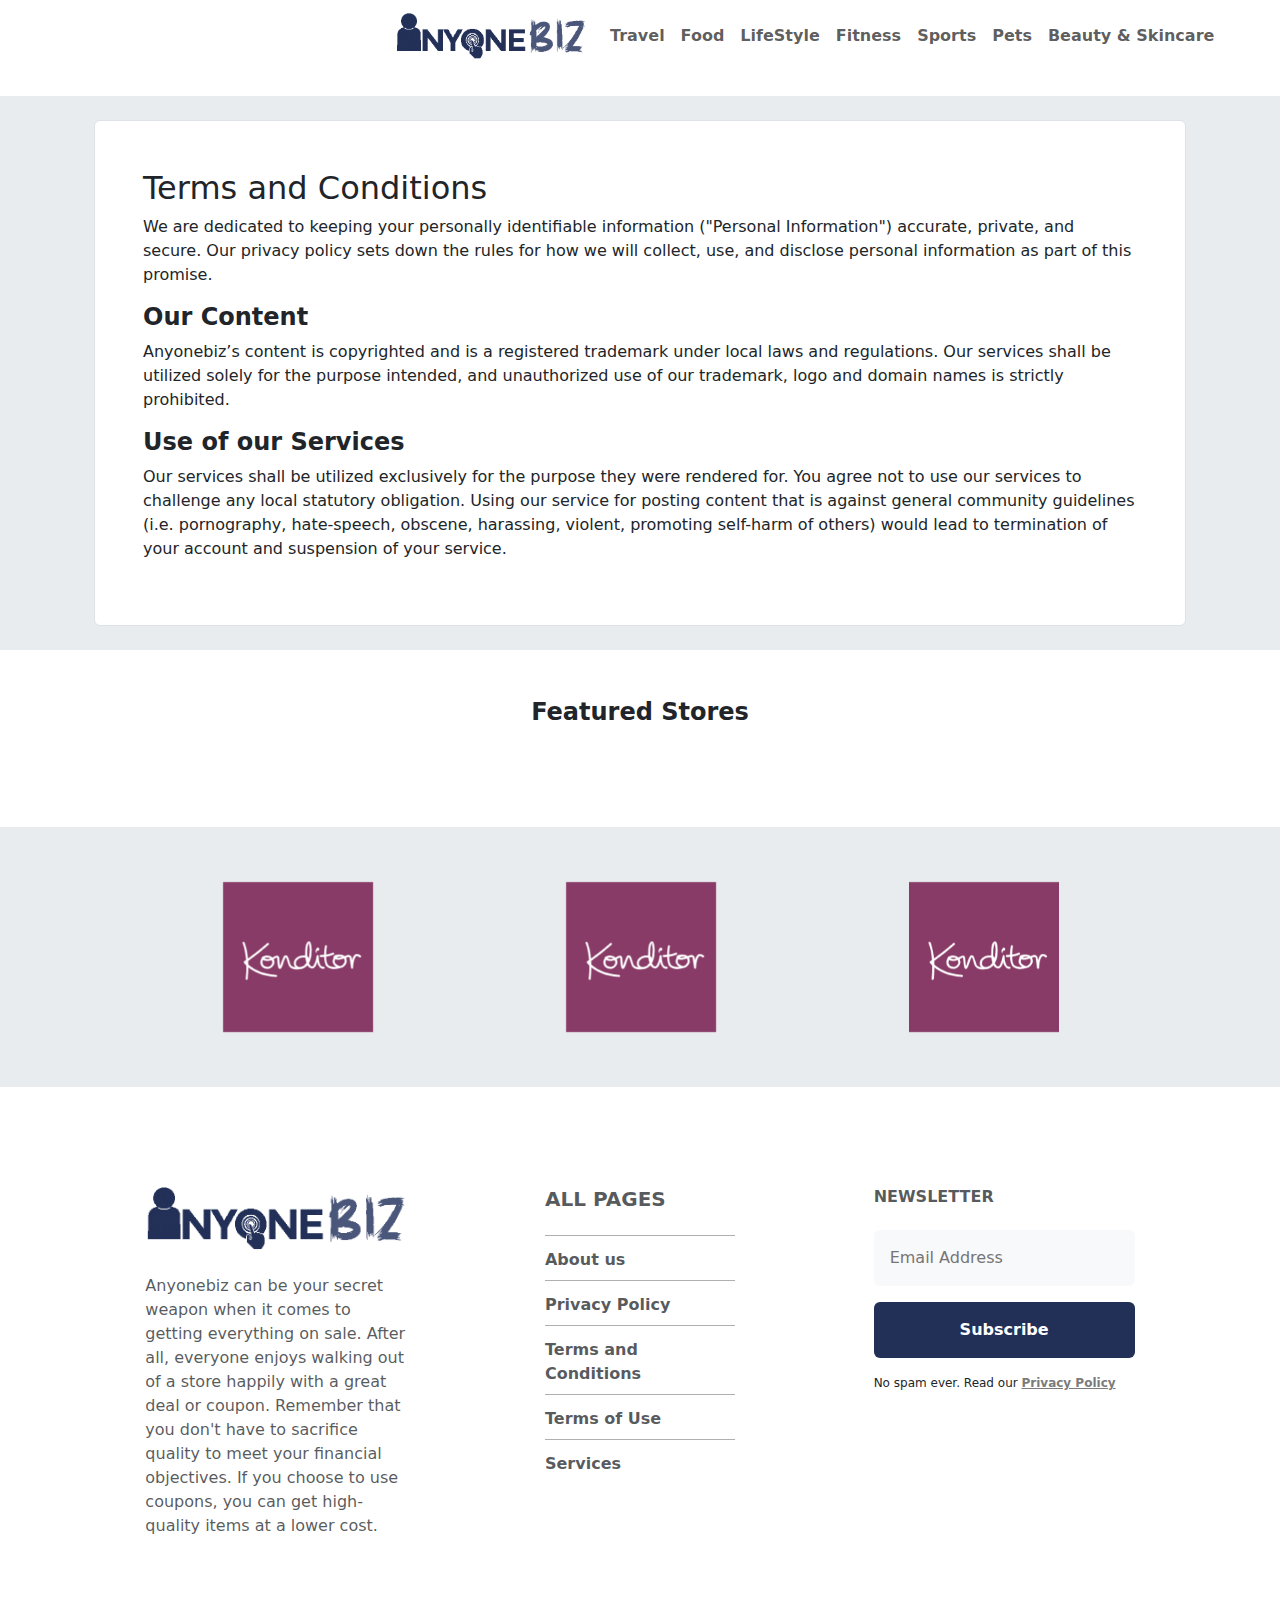
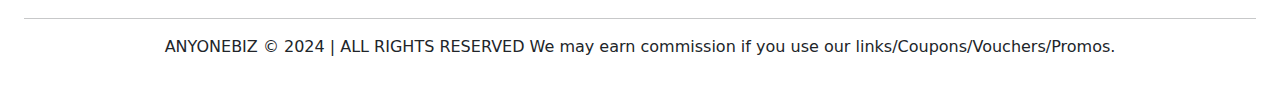
<file: AnyoneBiz/pages/terms-&-conditions.html>
<!DOCTYPE html>
<html lang="en">

<head>
    <meta charset="utf-8">
    <meta name="viewport" content="width=device-width, initial-scale=1">
    <title>terms</title>
    <link href="https://cdn.jsdelivr.net/npm/bootstrap@5.3.3/dist/css/bootstrap.min.css" rel="stylesheet"
        integrity="sha384-QWTKZyjpPEjISv5WaRU9OFeRpok6YctnYmDr5pNlyT2bRjXh0JMhjY6hW+ALEwIH" crossorigin="anonymous">
    <link rel="stylesheet" href="https://cdnjs.cloudflare.com/ajax/libs/font-awesome/6.5.2/css/all.min.css"
        integrity="sha512-SnH5WK+bZxgPHs44uWIX+LLJAJ9/2PkPKZ5QiAj6Ta86w+fsb2TkcmfRyVX3pBnMFcV7oQPJkl9QevSCWr3W6A=="
        crossorigin="anonymous" referrerpolicy="no-referrer" />

    <link rel="stylesheet" href="https://cdnjs.cloudflare.com/ajax/libs/OwlCarousel2/2.3.4/assets/owl.carousel.css"
        integrity="sha512-UTNP5BXLIptsaj5WdKFrkFov94lDx+eBvbKyoe1YAfjeRPC+gT5kyZ10kOHCfNZqEui1sxmqvodNUx3KbuYI/A=="
        crossorigin="anonymous" referrerpolicy="no-referrer" />
    <link rel="stylesheet" href="../assets/scss/index.css">
</head>

<body>
    <!-- Navbar Start -->
    <header>
        <nav class="navbar navbar-expand-lg bg-white fixed-top">
            <div class="container-fluid">
                <a class="navbar-brand text-xl-end" href="/">
                    <img src="../assets/images/logo.png" class="img-fluid col-4" alt="Logo">
                </a>
                <button class="navbar-toggler" type="button" data-bs-toggle="collapse" data-bs-target="#navbarNav"
                    aria-controls="navbarNav" aria-expanded="false" aria-label="Toggle navigation">
                    <span class="navbar-toggler-icon"></span>
                </button>
                <div class="collapse navbar-collapse" id="navbarNav">
                    <ul class="navbar-nav">
                        <li class="nav-item">
                            <a class="btn btn-light nav-link fw-bold" aria-current="page"
                                href="../travel-section.html">Travel</a>
                        </li>
                        <li class="nav-item">
                            <a class="btn btn-light nav-link fw-bold" href="../food-section.html">Food</a>
                        </li>
                        <li class="nav-item">
                            <a class="btn btn-light nav-link fw-bold" href="../style-section.html">LifeStyle</a>
                        </li>
                        <li class="nav-item">
                            <a class="btn btn-light nav-link fw-bold" href="../fitness-section.html">Fitness</a>
                        </li>
                        <li class="nav-item">
                            <a class="btn btn-light nav-link fw-bold" href="../sports-section.html">Sports</a>
                        </li>
                        <li class="nav-item">
                            <a class="btn btn-light nav-link fw-bold" href="../pets-section.html">Pets</a>
                        </li>
                        <li class="nav-item">
                            <a class="btn btn-light nav-link fw-bold" href="../skincare-section.html">Beauty &
                                Skincare</a>
                        </li>
                    </ul>
                </div>
            </div>
        </nav>
    </header>
    <!-- Navbar End -->
    <br><br>
    <br><br>
    <!-- Content Section Start -->

    <main class=" bg-body-secondary">
        <section class="container p-2 p-md-4">
            <div class="container-fluid bg-white p-md-5 p-3 border rounded">
                <div>
                    <h2 class="fw-normal">
                        Terms and Conditions
                    </h2>
                    <p>We are dedicated to keeping your personally identifiable information ("Personal Information")
                        accurate, private, and secure. Our privacy policy sets down the rules for how we will collect,
                        use, and disclose personal information as part of this promise.
                    </p>
                </div>
                <h4 class="fw-bold">
                    Our Content
                </h4>
                <p>
                    Anyonebiz’s content is copyrighted and is a registered trademark under local laws and regulations.
                    Our services shall be utilized solely for the purpose intended, and unauthorized use of our
                    trademark, logo and domain names is strictly prohibited.
                </p>

                <h4 class="fw-bold">Use of our Services</h4>
                <p>
                    Our services shall be utilized exclusively for the purpose they were rendered for. You agree not to
                    use our services to challenge any local statutory obligation. Using our service for posting content
                    that is against general community guidelines (i.e. pornography, hate-speech, obscene, harassing,
                    violent, promoting self-harm of others) would lead to termination of your account and suspension of
                    your service.
                </p>
            </div>
        </section>
    </main>

    <!-- Content Section End -->

    <!-- Store Carousel Start -->
    <main>
        <section class="mt-5">
            <h4 class="text-center fw-bold">Featured Stores</h4>
            <div class="main-body bg-body-secondary">
                <div class="contain">
                    <div id="owl-carousel" class="owl-carousel owl-theme">
                        <div class="item">
                            <img src="../assets/images/kontidor.png" alt="img" class="object-fit-cover img-fluid">
                        </div>
                        <div class="item">
                            <img src="../assets/images/kontidor.png" alt="img" class="object-fit-cover img-fluid">
                        </div>
                        <div class="item">
                            <img src="../assets/images/kontidor.png" alt="img" class="object-fit-cover img-fluid">
                        </div>
                        <div class="item">
                            <img src="../assets/images/kontidor.png" alt="img" class="object-fit-cover img-fluid">
                        </div>
                        <div class="item">
                            <img src="../assets/images/kontidor.png" alt="img" class="object-fit-cover img-fluid">
                        </div>
                        <div class="item">
                            <img src="../assets/images/kontidor.png" alt="img" class="object-fit-cover img-fluid">
                        </div>
                    </div>
                </div>
            </div>
        </section>
    </main>
    <!-- Store Carousel End -->

    <!-- Footer Start -->

    <footer class="text-center text-lg-start text-muted">


        <!-- Section: Links  -->
        <section class="footer-section">
            <div class="container text-center text-md-start mt-5">
                <!-- Grid row -->
                <div class="row mt-3">
                    <!-- Grid column -->
                    <div class="col-md-3 col-lg-4 col-xl-3 mx-auto mb-4">
                        <!-- Content -->
                        <h6 class="text-uppercase fw-bold mb-4">
                            <img src="../assets/images/logo.png" alt="img" class="img-fluid">
                        </h6>
                        <p>
                            Anyonebiz can be your secret weapon when it comes to getting everything on sale. After all,
                            everyone enjoys walking out of a store happily with a great deal or coupon. Remember that
                            you don't have to sacrifice quality to meet your financial objectives. If you choose to use
                            coupons, you can get high-quality items at a lower cost.
                        </p>
                    </div>
                    <!-- Grid column -->



                    <!-- Pages column -->
                    <div class="col-md-3 col-lg-2 col-xl-2 mx-auto px-0 mb-4 pages-section">
                        <!-- Links -->
                        <h5 class="text-uppercase fw-bold mb-4">
                            All Pages
                        </h5>

                        <p class="d-flex justify-content-between align-items-center pb-2">
                            <a href="about-us.html" class="text-reset">About us</a>
                            <i class="fa-solid fa-angle-right"></i>
                        </p>
                        <p class="d-flex justify-content-between align-items-center pb-2">
                            <a href="privacy-policy.html" class="text-reset">Privacy Policy</a>
                            <i class="fa-solid fa-angle-right"></i>
                        </p>
                        <p class="d-flex justify-content-between align-items-center pb-2">
                            <a href="terms-&-conditions.html" class="text-reset">Terms and Conditions</a>
                            <i class="fa-solid fa-angle-right"></i>
                        </p>
                        <p class="d-flex justify-content-between align-items-center pb-2">
                            <a href="terms-of-use.html" class="text-reset">Terms of Use</a>
                            <i class="fa-solid fa-angle-right"></i>
                        </p>
                        <p class="d-flex justify-content-between align-items-center pb-2">
                            <a href="../store-section.html" class="text-reset">Services</a>
                            <i class="fa-solid fa-angle-right"></i>
                        </p>
                    </div>
                    <!-- Pages column -->

                    <!-- Subscribe column Start -->
                    <div class="col-md-4 col-lg-3 col-xl-3 mx-auto mb-md-0 mb-4 newsletter-section">
                        <!-- Links -->
                        <h6 class="text-uppercase fw-bold mb-4">Newsletter</h6>
                        <input type="text" class="w-100 p-3 rounded border-0 bg-light" placeholder="Email Address">
                        <button class="btn btn-primary p-3 w-100 my-3 fw-bold">Subscribe</button>
                        <p>No spam ever. Read our <a href="#">Privacy Policy</a></p>
                    </div>
                    <!-- Subscribe column End-->
                </div>
                <!-- Grid row -->
            </div>
        </section>
        <!-- Section: Links  -->


    </footer>
    <!-- Copyright -->
    <div class="p-4">
        <hr>
        <div class="container">
            <p class="text-center"> <span>ANYONEBIZ © 2024 |
                    ALL RIGHTS RESERVED</span> <span class="text-end">We may earn commission if you use our
                    links/Coupons/Vouchers/Promos.</span></p>
            <p class=""></p>
        </div>
    </div>

    <!-- Copyright -->

    <!-- Footer End -->


    <script src="https://cdn.jsdelivr.net/npm/@popperjs/core@2.11.8/dist/umd/popper.min.js"></script>
    <script src="https://cdn.jsdelivr.net/npm/bootstrap@5.3.3/dist/js/bootstrap.bundle.min.js"></script>
    <script src="https://cdnjs.cloudflare.com/ajax/libs/jquery/3.6.0/jquery.min.js"></script>
    <script src="https://cdnjs.cloudflare.com/ajax/libs/OwlCarousel2/2.3.4/owl.carousel.min.js"></script>
    <script src="../assets/JS/carousel.js"></script>

</body>

</html>
</file>
<file: AnyoneBiz/assets/scss/index.css>
* {
  margin: 0;
  padding: 0;
  box-sizing: border-box;
}

:root {
  --text-color: #fff;
  --tag-link: #06c25e;
  --transition: 0.2s ease-in-out ;
}

a {
  text-decoration: none;
  font-weight: bold;
  transition: var(--transition);
}

.btn-primary {
  background-color: #223058;
  border: 0px;
}

.tag-section .tag-links {
  height: 24px;
  display: flex;
  align-items: center;
  font-weight: 500;
}
.tag-section .tag-links:hover {
  color: white;
  background-color: var(--tag-link);
}

.social-section .tag-links {
  font-weight: bold;
}
.social-section .tag-links:hover {
  transition: var(--transition);
  color: #06c25e;
}

/* Blog Page Css Start */
.hero-section {
  position: relative;
  width: 100%;
  height: 600px;
  /* Adjust the height as needed */
}

.hero-section section {
  background-image: url("/assets/images/travel1.jpg");
  background-repeat: no-repeat;
  background-size: cover;
  background-position: center;
  width: 100%;
  height: 100%;
  position: relative;
  z-index: 0;
}

.hero-section::before {
  content: "";
  position: absolute;
  top: 0;
  left: 0;
  width: 100%;
  height: 100%;
  background-color: rgba(0, 0, 0, 0.2);
  z-index: 1;
}

.reading-section a:hover {
  transition: 1.2s;
  text-decoration: underline;
}

/* Blog Page Css End */
/* Blog Page Css End */
/* Carousel Start */
.main-body {
  margin: 100px 0;
  padding: 30px;
}

.contain {
  margin: 0 auto;
  max-width: 1000px;
  width: 100%;
}

.item {
  margin: 0 auto;
  align-items: center;
  color: darkblue;
  display: flex;
  height: 200px;
  width: 150px;
  justify-content: center;
}

/* Carousel End */
.footer-section .pages-section p {
  transition: padding-left 0.4s ease-in-out, background-color 0.4s ease-in-out;
  padding-top: 12px;
  border-top: 1px solid rgb(176, 176, 176);
  margin: 0;
}
.footer-section .pages-section p:first-child {
  border-top: none;
}
.footer-section .pages-section p:hover {
  background-color: #f8f9fa;
  padding-left: 20px;
}
.footer-section .newsletter-section p {
  font-size: 12px;
  color: #212529;
}
.footer-section .newsletter-section p a {
  color: #7c7b7b;
  text-decoration: underline;
}
.footer-section .newsletter-section a:hover {
  color: #06c25e;
}

@media (max-width: 1024px) {
  .hero-section section {
    height: 450px;
  }
  .hero-section::before {
    content: "";
    position: absolute;
    top: 0;
    left: 0;
    width: 100%;
    height: 75%;
    background-color: rgba(0, 0, 0, 0.2);
    /* Adjust the color and opacity as needed */
    z-index: 1;
  }
}
@media (max-width: 576px) {
  .navbar-brand img {
    width: 200px;
  }
}/*# sourceMappingURL=index.css.map */
</file>
